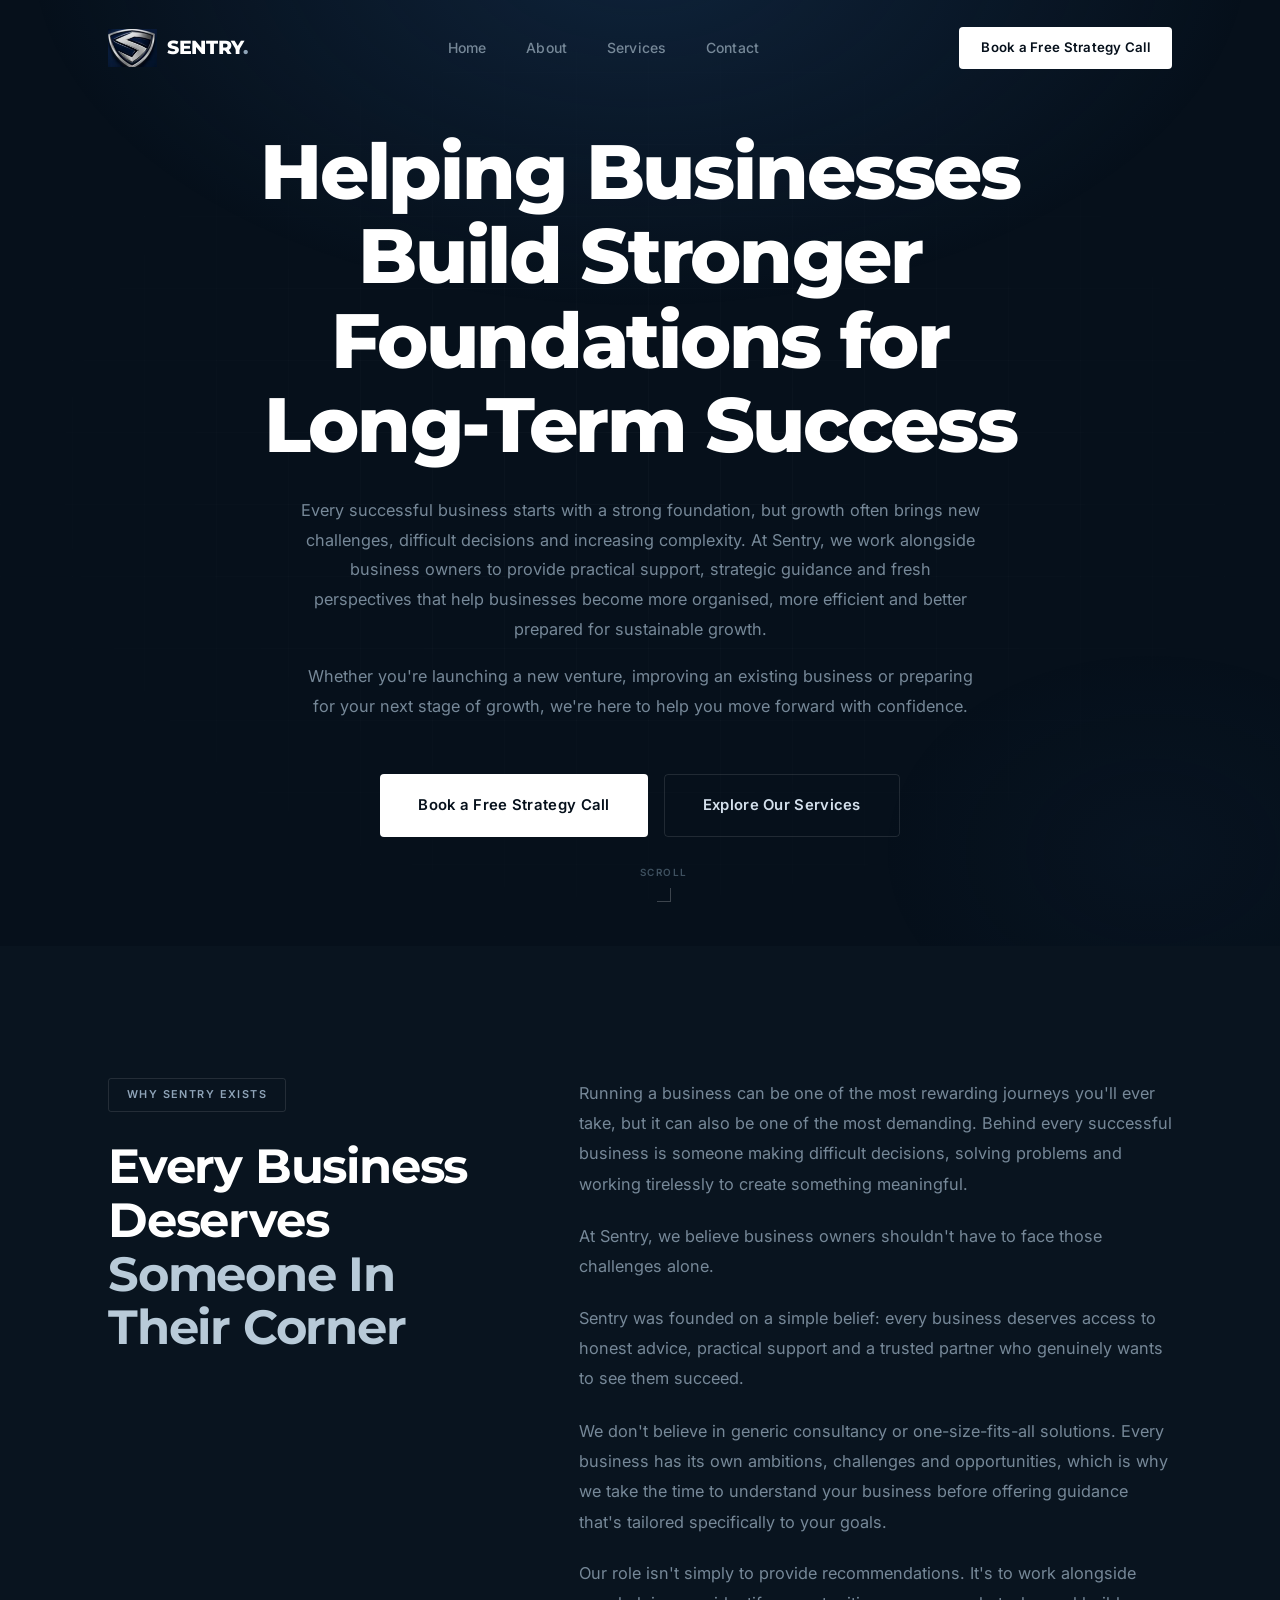
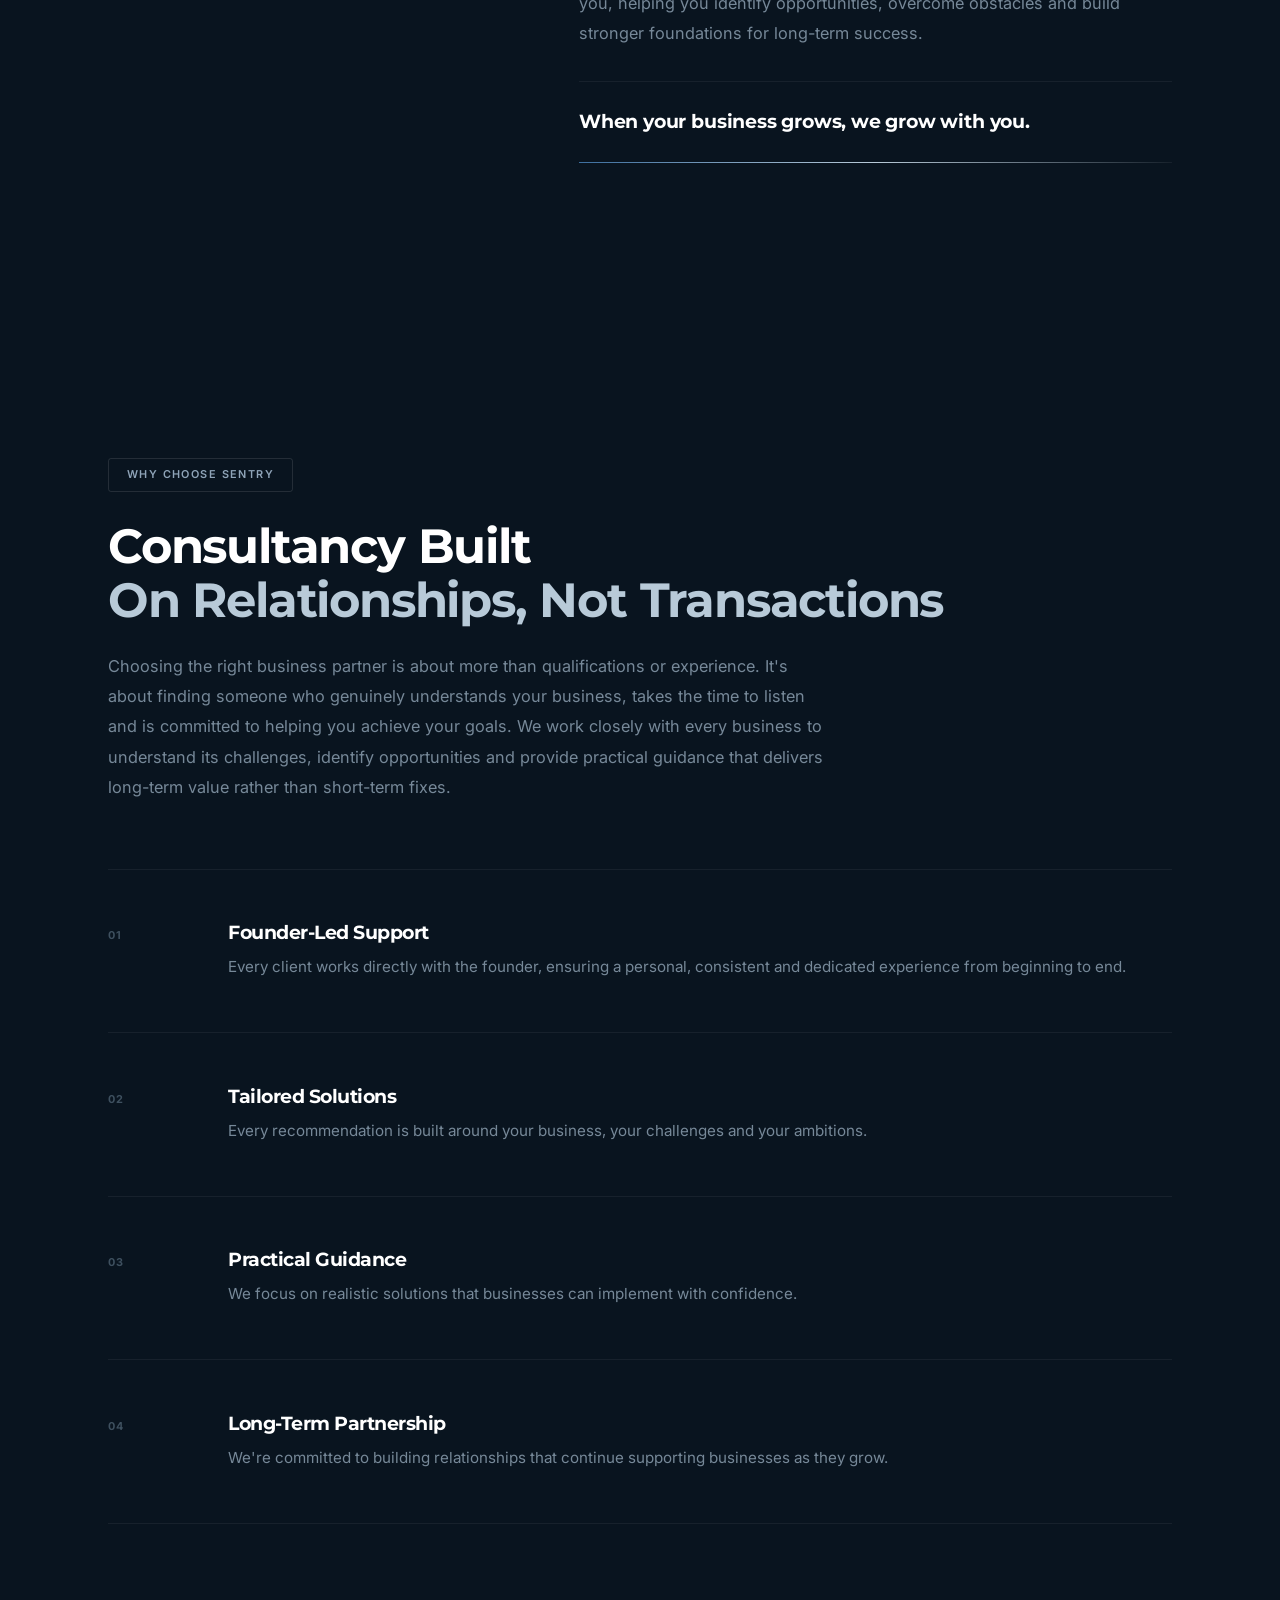
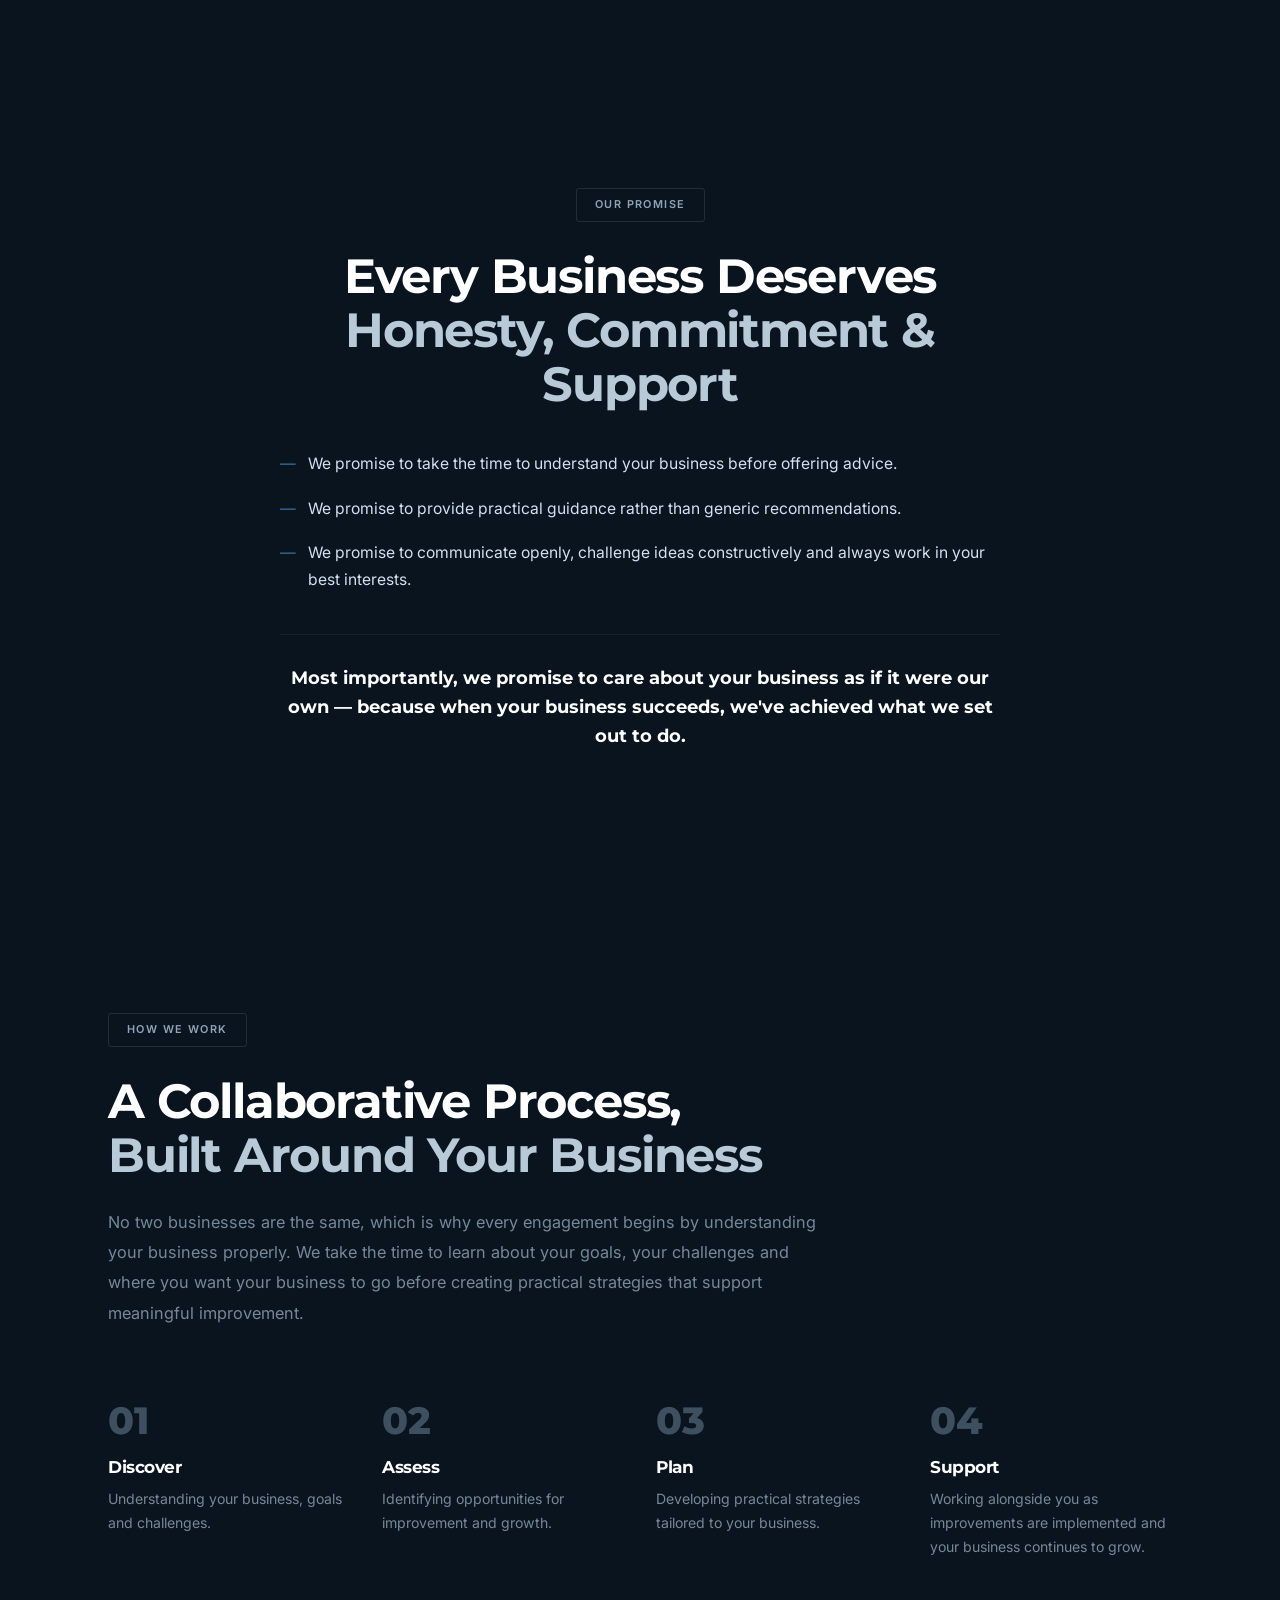
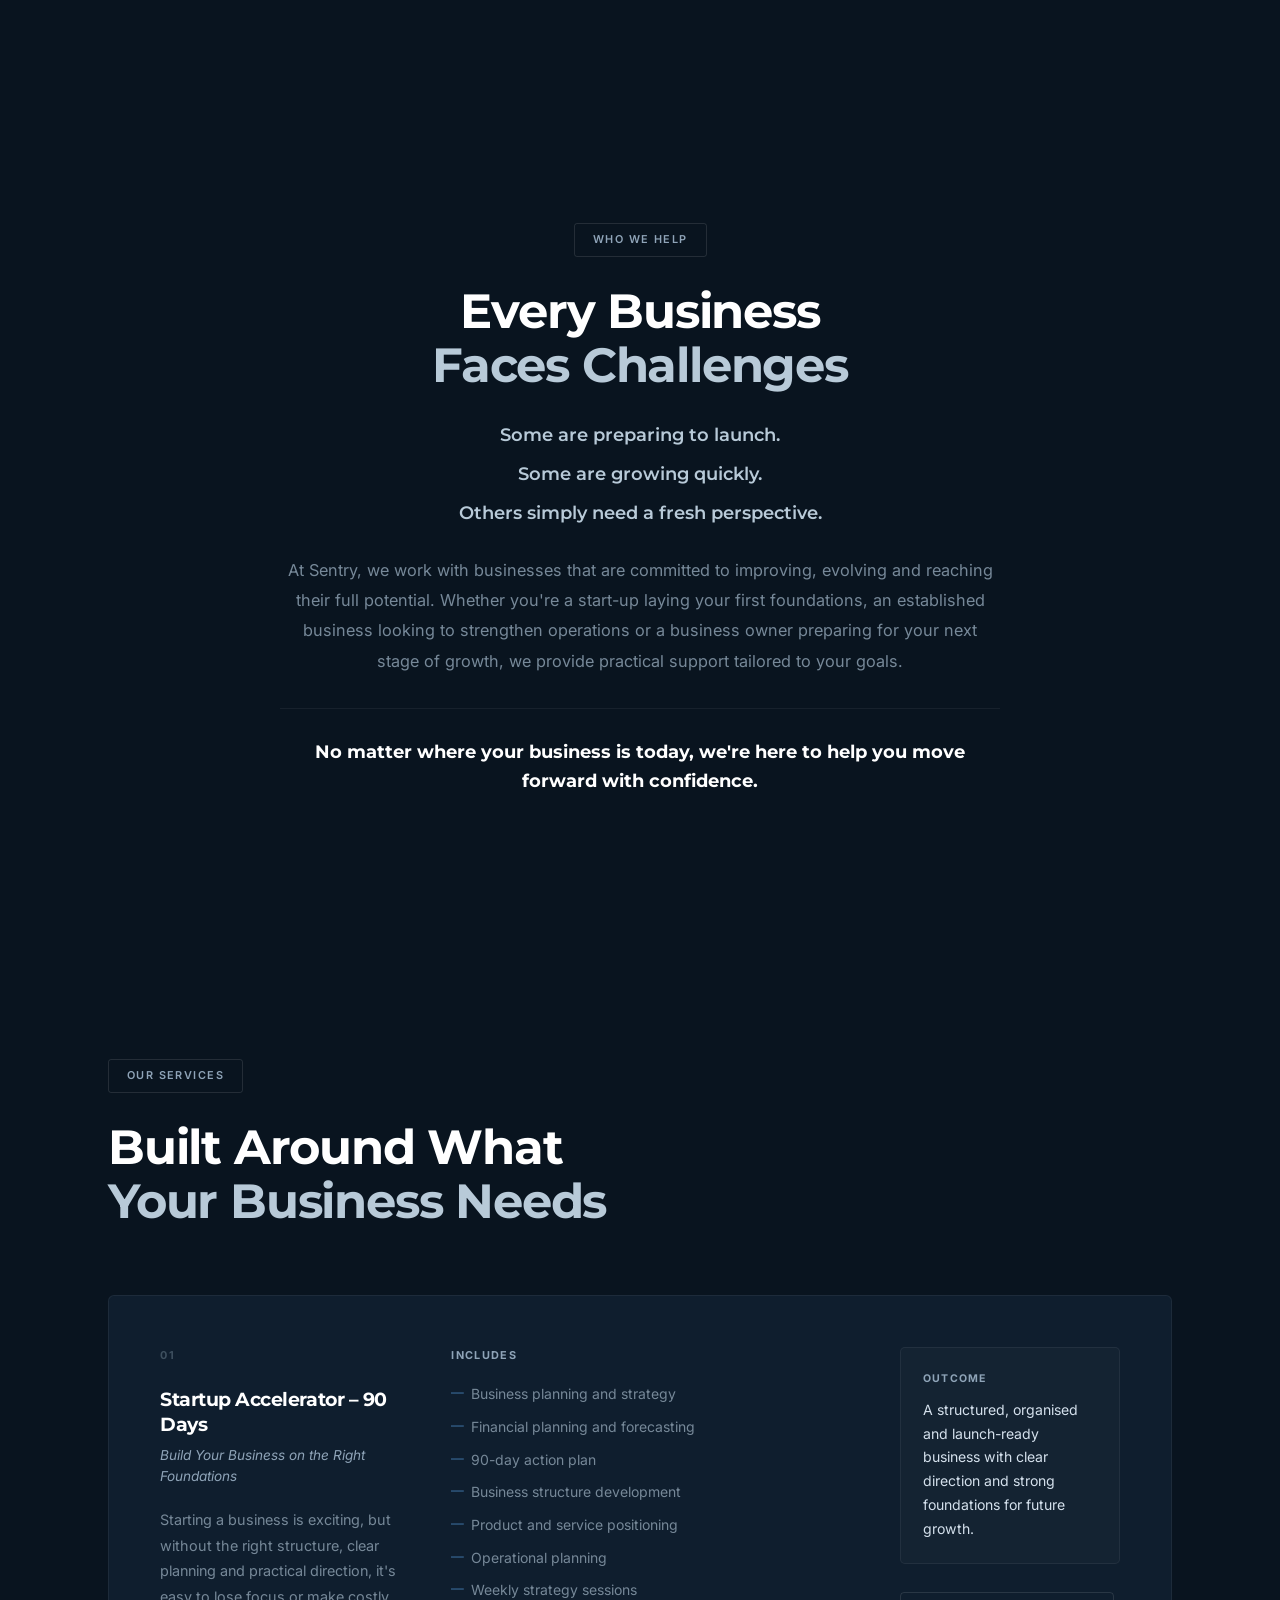
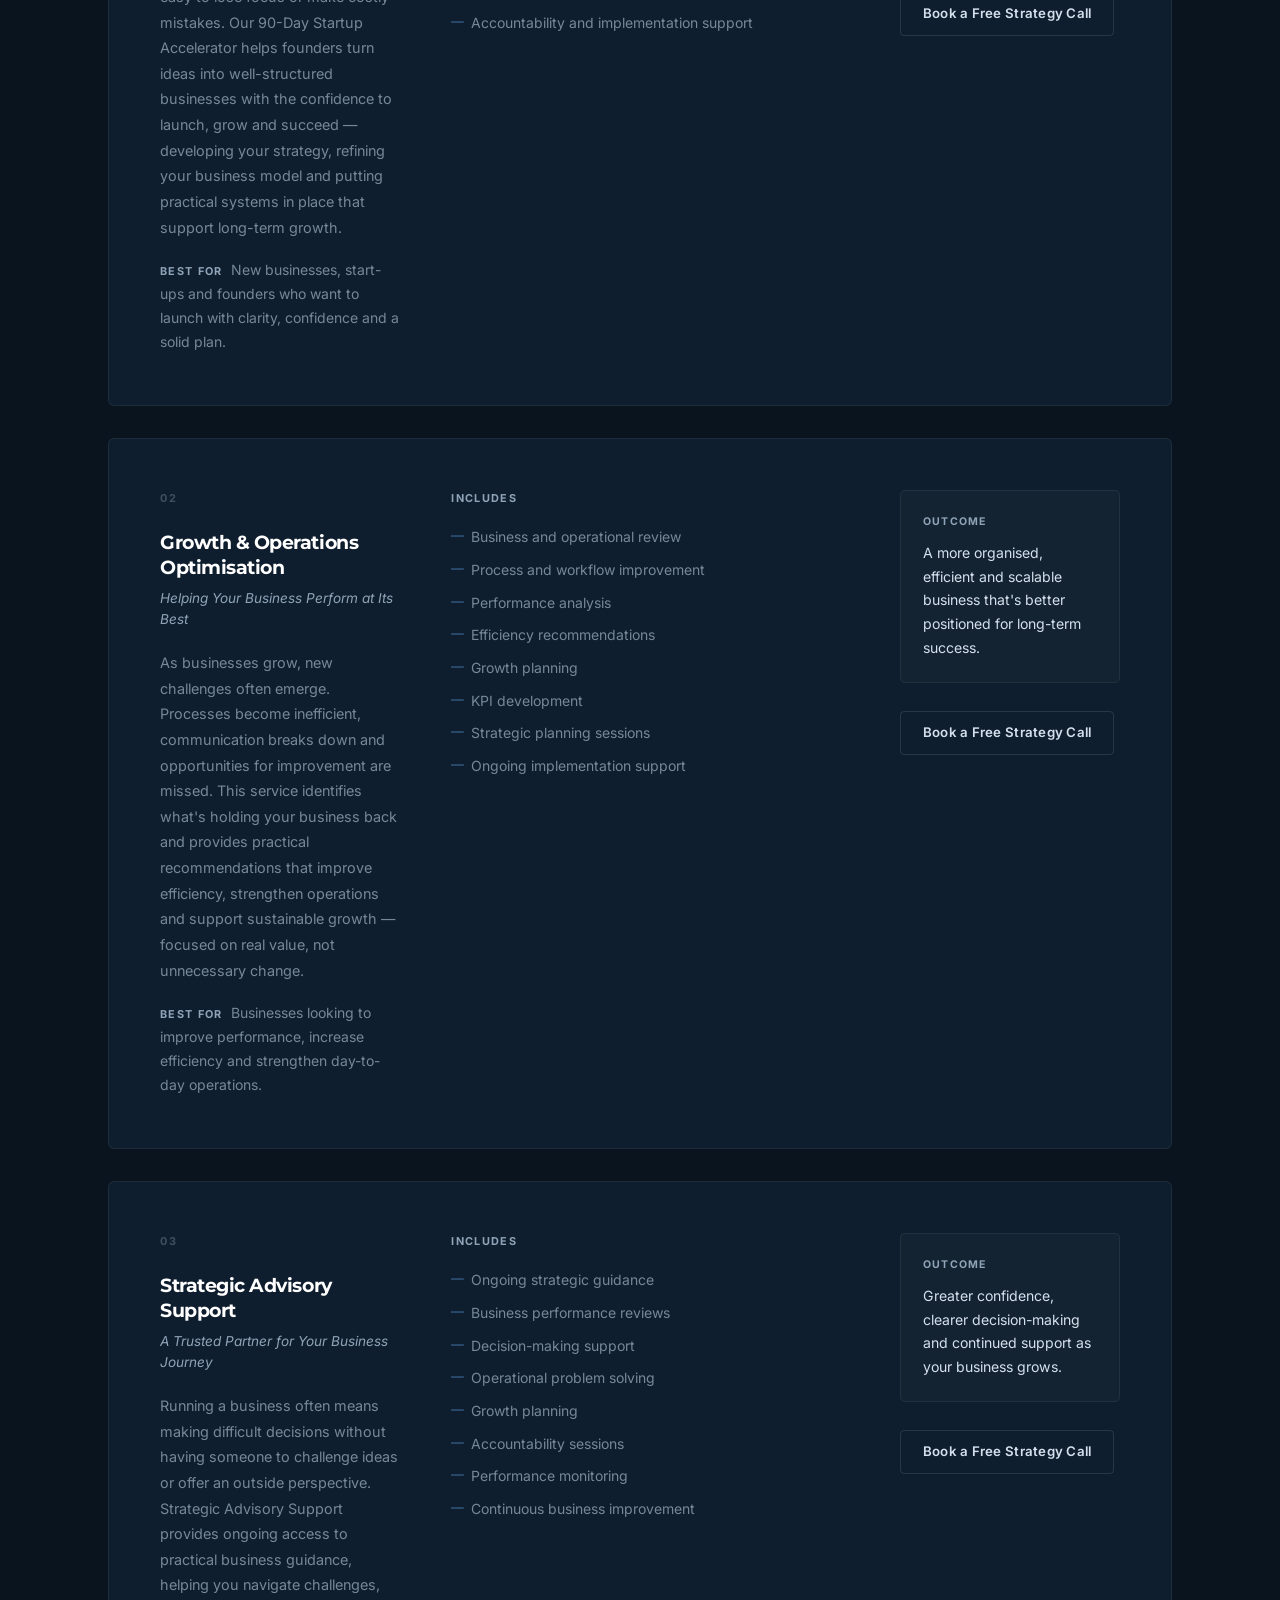
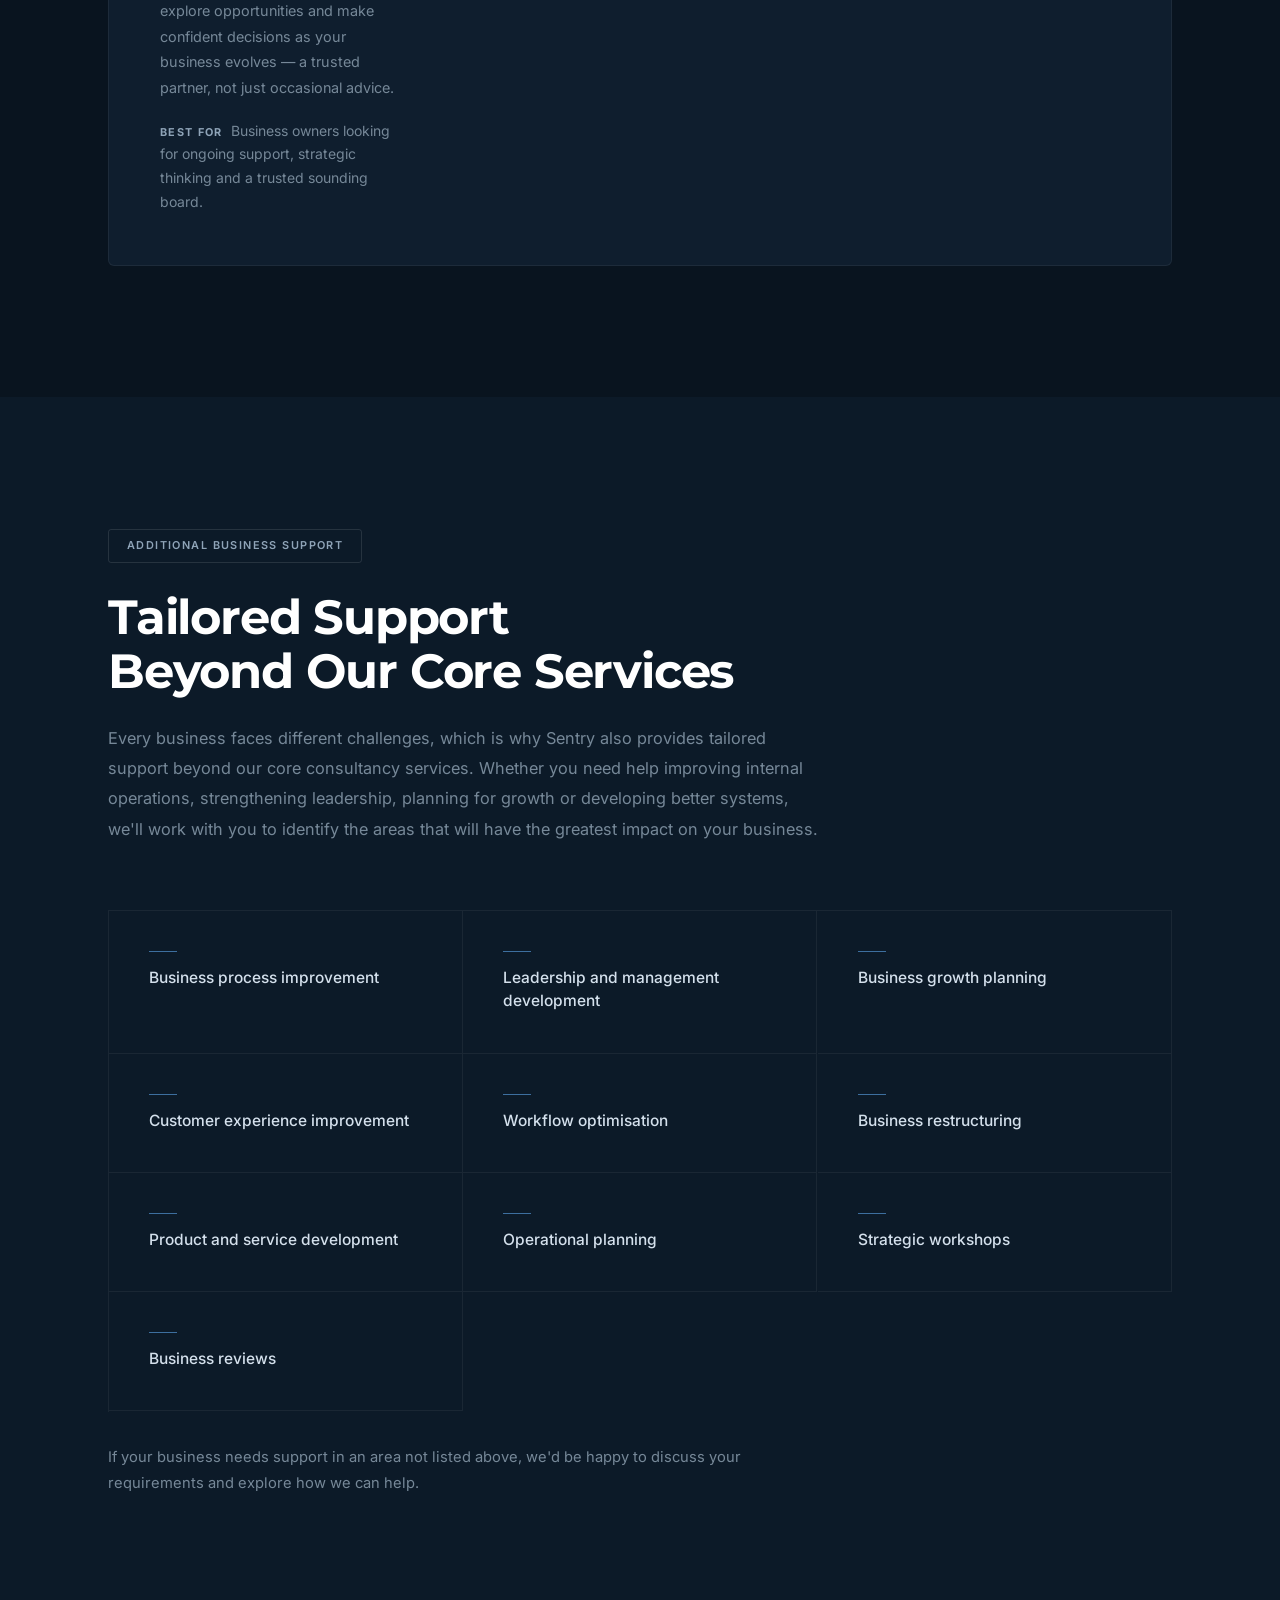
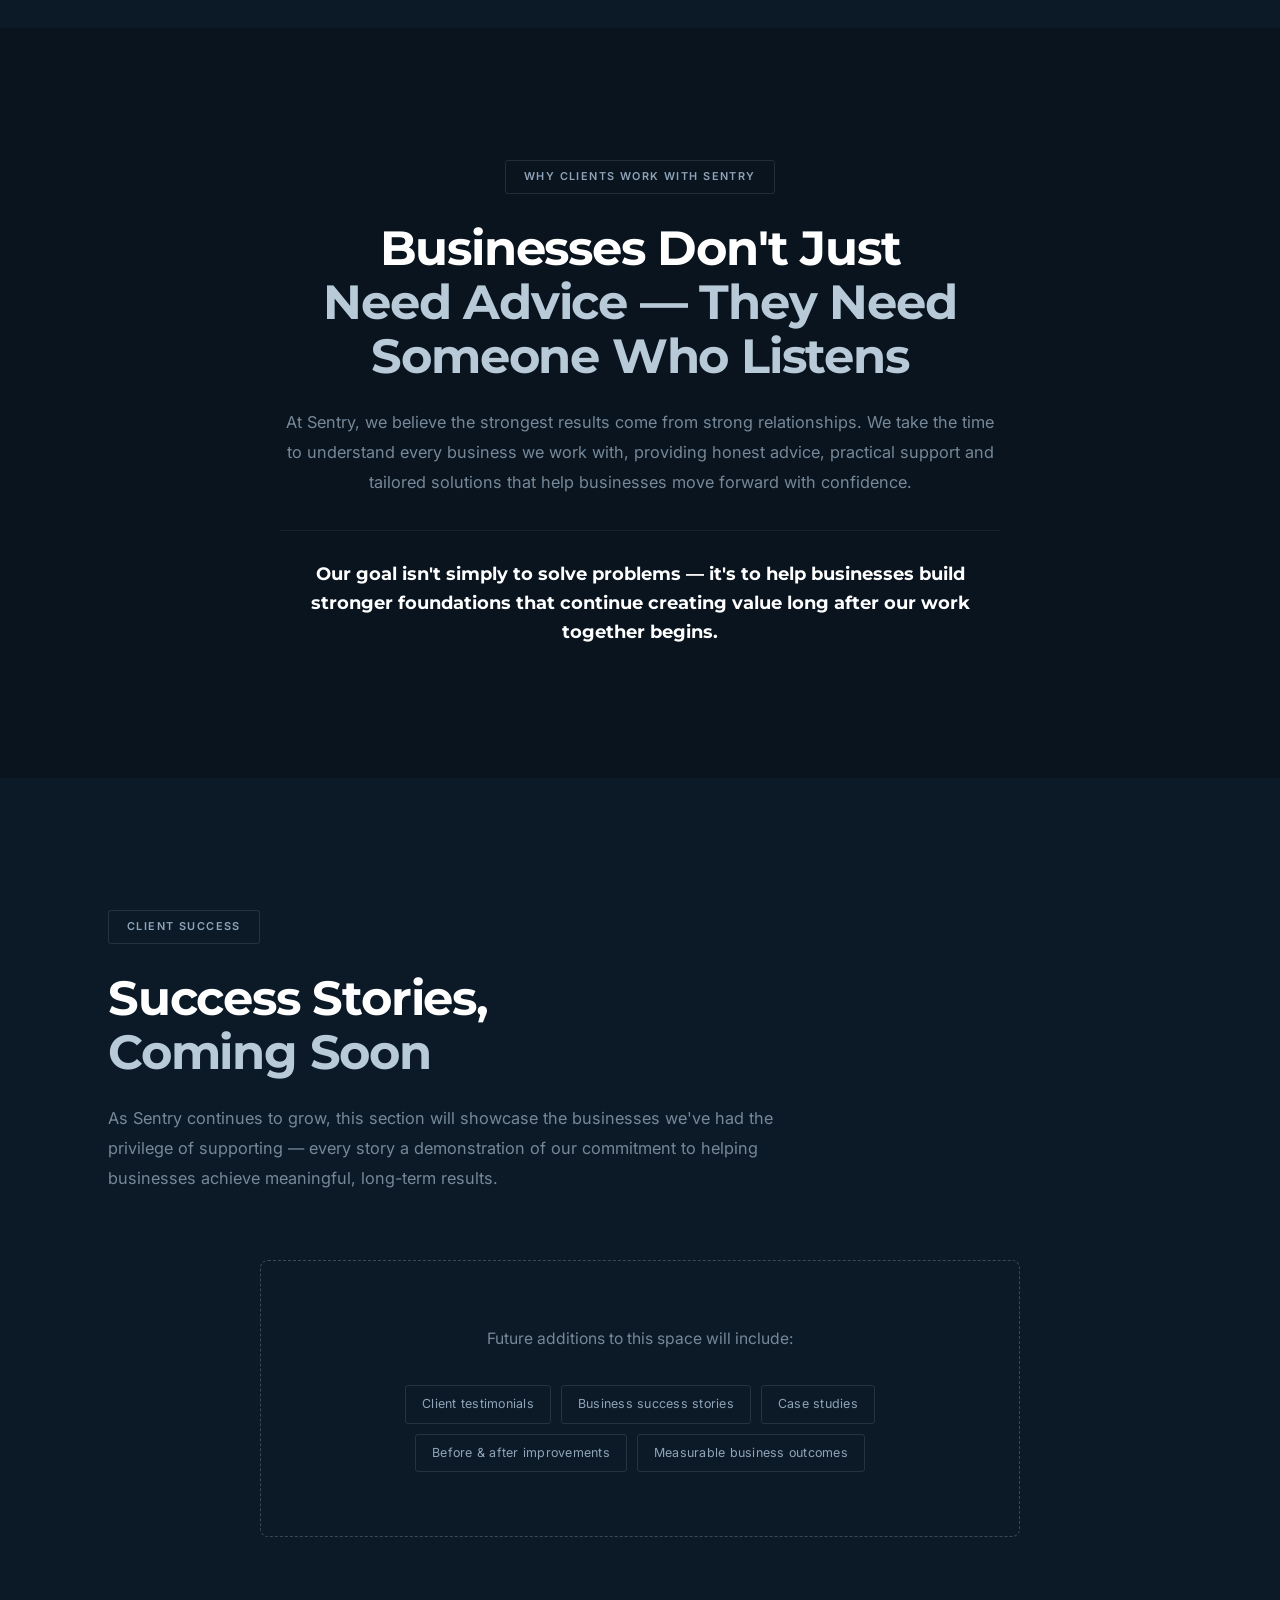
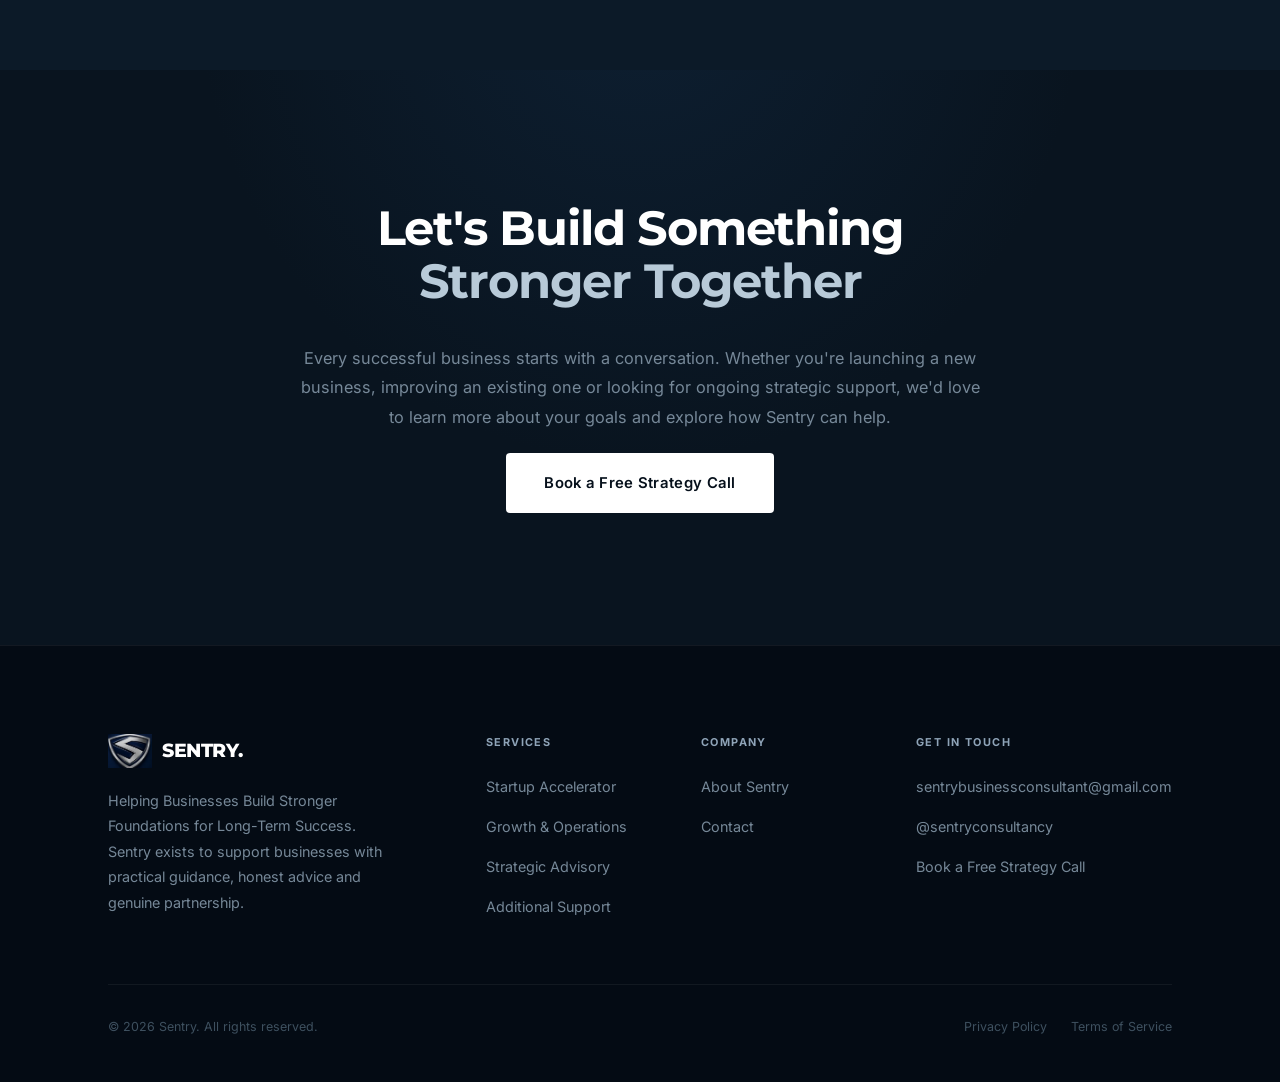
<file: index.html>
<!DOCTYPE html>
<html lang="en-GB">
<head>
  <meta charset="UTF-8" />
  <meta name="viewport" content="width=device-width, initial-scale=1.0" />
  <title>Sentry — Helping Businesses Build Stronger Foundations</title>
  <link rel="icon" type="image/png" href="imagen/logo.png" />
  <meta name="description" content="Sentry is a business consultancy helping founders and business owners build structured, scalable businesses through practical guidance, honest advice and genuine partnership." />

  <link rel="preconnect" href="https://fonts.googleapis.com" />
  <link rel="preconnect" href="https://fonts.gstatic.com" crossorigin />
  <link href="https://fonts.googleapis.com/css2?family=Montserrat:wght@600;700;800;900&family=Inter:wght@300;400;500;600&display=swap" rel="stylesheet" />

  <link rel="stylesheet" href="assets/css/styles.css" />
  <link rel="stylesheet" href="assets/css/animations.css" />
  <link rel="stylesheet" href="assets/css/responsive.css" />
</head>
<body>

  <!-- ─── NAVIGATION ──────────────────────────────────────── -->
  <nav id="navbar">
    <div class="nav-inner">
      <a href="index.html" class="nav-logo">
        <img src="imagen/logo.png" alt="Sentry" />
        <span class="nav-logo-text">SENTRY<span>.</span></span>
      </a>
      <ul class="nav-links">
        <li><a href="index.html" class="active">Home</a></li>
        <li><a href="about.html">About</a></li>
        <li><a href="#services">Services</a></li>
        <li><a href="contact.html">Contact</a></li>
      </ul>
      <div class="nav-cta">
        <a href="contact.html" class="btn btn-primary btn-sm">Book a Free Strategy Call</a>
      </div>
      <button type="button" class="hamburger" id="hamburger" aria-label="Open menu" aria-expanded="false">
        <span></span><span></span><span></span>
      </button>
    </div>
  </nav>

  <!-- Mobile Nav -->
  <div class="mobile-nav" id="mobile-nav" role="dialog" aria-label="Navigation">
    <button type="button" class="mobile-nav-close" id="mobile-nav-close" aria-label="Close menu">✕</button>
    <a href="index.html">Home</a>
    <a href="about.html">About</a>
    <a href="#services">Services</a>
    <a href="contact.html">Contact</a>
    <a href="contact.html" class="btn btn-primary">Book a Free Strategy Call</a>
  </div>

  <!-- ─── HERO ────────────────────────────────────────────── -->
  <section class="hero" id="home">
    <div class="hero-bg"></div>
    <div class="hero-grid"></div>
    <div class="container">
      <div class="hero-content">
        <h1 class="hero-headline">
          Helping Businesses Build Stronger Foundations for Long-Term Success
        </h1>
        <p class="hero-sub">
          Every successful business starts with a strong foundation, but growth often brings new challenges, difficult decisions and increasing complexity. At Sentry, we work alongside business owners to provide practical support, strategic guidance and fresh perspectives that help businesses become more organised, more efficient and better prepared for sustainable growth.
        </p>
        <p class="hero-sub">
          Whether you're launching a new venture, improving an existing business or preparing for your next stage of growth, we're here to help you move forward with confidence.
        </p>
        <div class="hero-cta">
          <a href="contact.html" class="btn btn-primary btn-lg">Book a Free Strategy Call</a>
          <a href="#services" class="btn btn-outline btn-lg">Explore Our Services</a>
        </div>
      </div>
    </div>
  </section>

  <!-- ─── WHY SENTRY EXISTS ───────────────────────────────── -->
  <section class="section intro-section" id="intro">
    <div class="container">
      <div class="intro-grid">
        <div class="intro-heading-sticky">
          <div class="tag reveal">Why Sentry Exists</div>
          <h2 class="section-title reveal">
            Every Business Deserves<br /><span class="accent-text">Someone In Their Corner</span>
          </h2>
        </div>
        <div class="intro-copy">
          <p class="intro-text reveal">
            Running a business can be one of the most rewarding journeys you'll ever take, but it can also be one of the most demanding. Behind every successful business is someone making difficult decisions, solving problems and working tirelessly to create something meaningful.
          </p>
          <p class="intro-text reveal reveal-delay-1">
            At Sentry, we believe business owners shouldn't have to face those challenges alone.
          </p>
          <p class="intro-text reveal reveal-delay-2">
            Sentry was founded on a simple belief: every business deserves access to honest advice, practical support and a trusted partner who genuinely wants to see them succeed.
          </p>
          <p class="intro-text reveal reveal-delay-3">
            We don't believe in generic consultancy or one-size-fits-all solutions. Every business has its own ambitions, challenges and opportunities, which is why we take the time to understand your business before offering guidance that's tailored specifically to your goals.
          </p>
          <p class="intro-text reveal reveal-delay-4">
            Our role isn't simply to provide recommendations. It's to work alongside you, helping you identify opportunities, overcome obstacles and build stronger foundations for long-term success.
          </p>
          <p class="intro-highlight reveal reveal-delay-4">
            When your business grows, we grow with you.
          </p>
        </div>
      </div>
    </div>
  </section>

  <!-- ─── WHY CHOOSE SENTRY ──────────────────────────────────── -->
  <section class="section section--dark" id="why">
    <div class="container">
      <div class="section-header">
        <div class="tag reveal">Why Choose Sentry</div>
        <h2 class="section-title reveal">Consultancy Built<br /><span class="accent-text">On Relationships, Not Transactions</span></h2>
        <p class="section-lead reveal">
          Choosing the right business partner is about more than qualifications or experience. It's about finding someone who genuinely understands your business, takes the time to listen and is committed to helping you achieve your goals. We work closely with every business to understand its challenges, identify opportunities and provide practical guidance that delivers long-term value rather than short-term fixes.
        </p>
      </div>
      <div class="why-list">
        <div class="why-item reveal">
          <div class="why-number">01</div>
          <div class="why-content">
            <h3 class="why-title">Founder-Led Support</h3>
            <p class="why-desc">Every client works directly with the founder, ensuring a personal, consistent and dedicated experience from beginning to end.</p>
          </div>
        </div>
        <div class="why-item reveal">
          <div class="why-number">02</div>
          <div class="why-content">
            <h3 class="why-title">Tailored Solutions</h3>
            <p class="why-desc">Every recommendation is built around your business, your challenges and your ambitions.</p>
          </div>
        </div>
        <div class="why-item reveal">
          <div class="why-number">03</div>
          <div class="why-content">
            <h3 class="why-title">Practical Guidance</h3>
            <p class="why-desc">We focus on realistic solutions that businesses can implement with confidence.</p>
          </div>
        </div>
        <div class="why-item reveal">
          <div class="why-number">04</div>
          <div class="why-content">
            <h3 class="why-title">Long-Term Partnership</h3>
            <p class="why-desc">We're committed to building relationships that continue supporting businesses as they grow.</p>
          </div>
        </div>
      </div>
    </div>
  </section>

  <!-- ─── OUR PROMISE ─────────────────────────────────────────── -->
  <section class="section statement-section" id="promise">
    <div class="container">
      <div class="statement-content">
        <div class="tag reveal">Our Promise</div>
        <h2 class="section-title reveal">Every Business Deserves<br /><span class="accent-text">Honesty, Commitment &amp; Support</span></h2>
        <ul class="statement-list reveal">
          <li>We promise to take the time to understand your business before offering advice.</li>
          <li>We promise to provide practical guidance rather than generic recommendations.</li>
          <li>We promise to communicate openly, challenge ideas constructively and always work in your best interests.</li>
        </ul>
        <p class="statement-closing reveal">
          Most importantly, we promise to care about your business as if it were our own — because when your business succeeds, we've achieved what we set out to do.
        </p>
      </div>
    </div>
  </section>

  <!-- ─── HOW WE WORK ─────────────────────────────────────────── -->
  <section class="section section--dark" id="process">
    <div class="container">
      <div class="section-header">
        <div class="tag reveal">How We Work</div>
        <h2 class="section-title reveal">A Collaborative Process,<br /><span class="accent-text">Built Around Your Business</span></h2>
        <p class="section-lead reveal">
          No two businesses are the same, which is why every engagement begins by understanding your business properly. We take the time to learn about your goals, your challenges and where you want your business to go before creating practical strategies that support meaningful improvement.
        </p>
      </div>
      <div class="process-grid">
        <div class="process-step reveal">
          <div class="process-num">01</div>
          <h3 class="process-title">Discover</h3>
          <p class="process-desc">Understanding your business, goals and challenges.</p>
        </div>
        <div class="process-step reveal reveal-delay-1">
          <div class="process-num">02</div>
          <h3 class="process-title">Assess</h3>
          <p class="process-desc">Identifying opportunities for improvement and growth.</p>
        </div>
        <div class="process-step reveal reveal-delay-2">
          <div class="process-num">03</div>
          <h3 class="process-title">Plan</h3>
          <p class="process-desc">Developing practical strategies tailored to your business.</p>
        </div>
        <div class="process-step reveal reveal-delay-3">
          <div class="process-num">04</div>
          <h3 class="process-title">Support</h3>
          <p class="process-desc">Working alongside you as improvements are implemented and your business continues to grow.</p>
        </div>
      </div>
    </div>
  </section>

  <!-- ─── WHO WE HELP ─────────────────────────────────────────── -->
  <section class="section statement-section" id="who">
    <div class="container">
      <div class="statement-content">
        <div class="tag reveal">Who We Help</div>
        <h2 class="section-title reveal">Every Business<br /><span class="accent-text">Faces Challenges</span></h2>
        <ul class="who-list reveal">
          <li>Some are preparing to launch.</li>
          <li>Some are growing quickly.</li>
          <li>Others simply need a fresh perspective.</li>
        </ul>
        <p class="statement-lead reveal">
          At Sentry, we work with businesses that are committed to improving, evolving and reaching their full potential. Whether you're a start-up laying your first foundations, an established business looking to strengthen operations or a business owner preparing for your next stage of growth, we provide practical support tailored to your goals.
        </p>
        <p class="statement-closing reveal">
          No matter where your business is today, we're here to help you move forward with confidence.
        </p>
      </div>
    </div>
  </section>

  <!-- ─── SERVICES ────────────────────────────────────────── -->
  <section class="section section--dark" id="services">
    <div class="container">
      <div class="section-header">
        <div class="tag reveal">Our Services</div>
        <h2 class="section-title reveal">Built Around What<br /><span class="accent-text">Your Business Needs</span></h2>
      </div>

      <div class="services-list">

        <!-- Service 1 -->
        <div class="service-card reveal">
          <div class="service-card-inner">
            <div class="sc-left">
              <span class="sc-num">01</span>
              <h3 class="sc-title">Startup Accelerator – 90 Days</h3>
              <p class="sc-subtitle">Build Your Business on the Right Foundations</p>
              <p class="sc-desc">Starting a business is exciting, but without the right structure, clear planning and practical direction, it's easy to lose focus or make costly mistakes. Our 90-Day Startup Accelerator helps founders turn ideas into well-structured businesses with the confidence to launch, grow and succeed — developing your strategy, refining your business model and putting practical systems in place that support long-term growth.</p>
              <p class="sc-best"><span class="sc-best-label">Best for</span>New businesses, start-ups and founders who want to launch with clarity, confidence and a solid plan.</p>
            </div>
            <div class="sc-mid">
              <p class="sc-includes-label">Includes</p>
              <ul class="sc-list">
                <li>Business planning and strategy</li>
                <li>Financial planning and forecasting</li>
                <li>90-day action plan</li>
                <li>Business structure development</li>
                <li>Product and service positioning</li>
                <li>Operational planning</li>
                <li>Weekly strategy sessions</li>
                <li>Accountability and implementation support</li>
              </ul>
            </div>
            <div class="sc-right">
              <div class="sc-outcome-block">
                <span class="sc-outcome-label">Outcome</span>
                <p class="sc-outcome-text">A structured, organised and launch-ready business with clear direction and strong foundations for future growth.</p>
              </div>
              <a href="contact.html" class="btn btn-outline btn-sm">Book a Free Strategy Call</a>
            </div>
          </div>
        </div>

        <!-- Service 2 -->
        <div class="service-card reveal">
          <div class="service-card-inner">
            <div class="sc-left">
              <span class="sc-num">02</span>
              <h3 class="sc-title">Growth &amp; Operations Optimisation</h3>
              <p class="sc-subtitle">Helping Your Business Perform at Its Best</p>
              <p class="sc-desc">As businesses grow, new challenges often emerge. Processes become inefficient, communication breaks down and opportunities for improvement are missed. This service identifies what's holding your business back and provides practical recommendations that improve efficiency, strengthen operations and support sustainable growth — focused on real value, not unnecessary change.</p>
              <p class="sc-best"><span class="sc-best-label">Best for</span>Businesses looking to improve performance, increase efficiency and strengthen day-to-day operations.</p>
            </div>
            <div class="sc-mid">
              <p class="sc-includes-label">Includes</p>
              <ul class="sc-list">
                <li>Business and operational review</li>
                <li>Process and workflow improvement</li>
                <li>Performance analysis</li>
                <li>Efficiency recommendations</li>
                <li>Growth planning</li>
                <li>KPI development</li>
                <li>Strategic planning sessions</li>
                <li>Ongoing implementation support</li>
              </ul>
            </div>
            <div class="sc-right">
              <div class="sc-outcome-block">
                <span class="sc-outcome-label">Outcome</span>
                <p class="sc-outcome-text">A more organised, efficient and scalable business that's better positioned for long-term success.</p>
              </div>
              <a href="contact.html" class="btn btn-outline btn-sm">Book a Free Strategy Call</a>
            </div>
          </div>
        </div>

        <!-- Service 3 -->
        <div class="service-card reveal">
          <div class="service-card-inner">
            <div class="sc-left">
              <span class="sc-num">03</span>
              <h3 class="sc-title">Strategic Advisory Support</h3>
              <p class="sc-subtitle">A Trusted Partner for Your Business Journey</p>
              <p class="sc-desc">Running a business often means making difficult decisions without having someone to challenge ideas or offer an outside perspective. Strategic Advisory Support provides ongoing access to practical business guidance, helping you navigate challenges, explore opportunities and make confident decisions as your business evolves — a trusted partner, not just occasional advice.</p>
              <p class="sc-best"><span class="sc-best-label">Best for</span>Business owners looking for ongoing support, strategic thinking and a trusted sounding board.</p>
            </div>
            <div class="sc-mid">
              <p class="sc-includes-label">Includes</p>
              <ul class="sc-list">
                <li>Ongoing strategic guidance</li>
                <li>Business performance reviews</li>
                <li>Decision-making support</li>
                <li>Operational problem solving</li>
                <li>Growth planning</li>
                <li>Accountability sessions</li>
                <li>Performance monitoring</li>
                <li>Continuous business improvement</li>
              </ul>
            </div>
            <div class="sc-right">
              <div class="sc-outcome-block">
                <span class="sc-outcome-label">Outcome</span>
                <p class="sc-outcome-text">Greater confidence, clearer decision-making and continued support as your business grows.</p>
              </div>
              <a href="contact.html" class="btn btn-outline btn-sm">Book a Free Strategy Call</a>
            </div>
          </div>
        </div>

      </div>
    </div>
  </section>

  <!-- ─── ADDITIONAL SUPPORT ───────────────────────────────── -->
  <section class="section support-section" id="support">
    <div class="container">
      <div class="section-header">
        <div class="tag reveal">Additional Business Support</div>
        <h2 class="section-title reveal">Tailored Support<br />Beyond Our Core Services</h2>
        <p class="section-lead reveal">
          Every business faces different challenges, which is why Sentry also provides tailored support beyond our core consultancy services. Whether you need help improving internal operations, strengthening leadership, planning for growth or developing better systems, we'll work with you to identify the areas that will have the greatest impact on your business.
        </p>
      </div>
      <div class="support-grid">
        <div class="support-item reveal">
          <div class="support-dash"></div>
          <span>Business process improvement</span>
        </div>
        <div class="support-item reveal reveal-delay-1">
          <div class="support-dash"></div>
          <span>Leadership and management development</span>
        </div>
        <div class="support-item reveal reveal-delay-2">
          <div class="support-dash"></div>
          <span>Business growth planning</span>
        </div>
        <div class="support-item reveal reveal-delay-3">
          <div class="support-dash"></div>
          <span>Customer experience improvement</span>
        </div>
        <div class="support-item reveal reveal-delay-4">
          <div class="support-dash"></div>
          <span>Workflow optimisation</span>
        </div>
        <div class="support-item reveal reveal-delay-5">
          <div class="support-dash"></div>
          <span>Business restructuring</span>
        </div>
        <div class="support-item reveal">
          <div class="support-dash"></div>
          <span>Product and service development</span>
        </div>
        <div class="support-item reveal reveal-delay-1">
          <div class="support-dash"></div>
          <span>Operational planning</span>
        </div>
        <div class="support-item reveal reveal-delay-2">
          <div class="support-dash"></div>
          <span>Strategic workshops</span>
        </div>
        <div class="support-item reveal reveal-delay-3">
          <div class="support-dash"></div>
          <span>Business reviews</span>
        </div>
      </div>
      <p class="support-note reveal">
        If your business needs support in an area not listed above, we'd be happy to discuss your requirements and explore how we can help.
      </p>
    </div>
  </section>

  <!-- ─── WHY CLIENTS WORK WITH SENTRY ───────────────────────── -->
  <section class="section section--dark" id="why-clients">
    <div class="container">
      <div class="statement-content">
        <div class="tag reveal">Why Clients Work With Sentry</div>
        <h2 class="section-title reveal">Businesses Don't Just<br /><span class="accent-text">Need Advice — They Need Someone Who Listens</span></h2>
        <p class="section-lead section-lead--center reveal">
          At Sentry, we believe the strongest results come from strong relationships. We take the time to understand every business we work with, providing honest advice, practical support and tailored solutions that help businesses move forward with confidence.
        </p>
        <p class="statement-closing reveal">
          Our goal isn't simply to solve problems — it's to help businesses build stronger foundations that continue creating value long after our work together begins.
        </p>
      </div>
    </div>
  </section>

  <!-- ─── CLIENT SUCCESS ─────────────────────────────────────── -->
  <section class="section testi-section" id="client-success">
    <div class="container">
      <div class="section-header">
        <div class="tag reveal">Client Success</div>
        <h2 class="section-title reveal">
          Success Stories,<br /><span class="accent-text">Coming Soon</span>
        </h2>
        <p class="section-lead reveal">
          As Sentry continues to grow, this section will showcase the businesses we've had the privilege of supporting — every story a demonstration of our commitment to helping businesses achieve meaningful, long-term results.
        </p>
      </div>
      <div class="success-placeholder reveal">
        <p>Future additions to this space will include:</p>
        <div class="success-tags">
          <span>Client testimonials</span>
          <span>Business success stories</span>
          <span>Case studies</span>
          <span>Before &amp; after improvements</span>
          <span>Measurable business outcomes</span>
        </div>
      </div>
    </div>
  </section>

  <!-- ─── FINAL CTA ────────────────────────────────────────── -->
  <section class="cta-section" id="cta">
    <div class="container">
      <div class="cta-content reveal">
        <h2 class="cta-headline">
          Let's Build Something<br /><span class="accent-text">Stronger Together</span>
        </h2>
        <p class="cta-lead">
          Every successful business starts with a conversation. Whether you're launching a new business, improving an existing one or looking for ongoing strategic support, we'd love to learn more about your goals and explore how Sentry can help.
        </p>
        <a href="contact.html" class="btn btn-primary btn-lg">Book a Free Strategy Call</a>
      </div>
    </div>
  </section>

  <!-- ─── FOOTER ───────────────────────────────────────────── -->
  <footer>
    <div class="container">
      <div class="footer-grid">
        <div>
          <div class="footer-logo">
            <img src="imagen/logo.png" alt="Sentry" />
            SENTRY.
          </div>
          <p class="footer-desc">Helping Businesses Build Stronger Foundations for Long-Term Success. Sentry exists to support businesses with practical guidance, honest advice and genuine partnership.</p>
        </div>
        <div>
          <div class="footer-col-title">Services</div>
          <ul class="footer-links">
            <li><a href="#services">Startup Accelerator</a></li>
            <li><a href="#services">Growth &amp; Operations</a></li>
            <li><a href="#services">Strategic Advisory</a></li>
            <li><a href="#support">Additional Support</a></li>
          </ul>
        </div>
        <div>
          <div class="footer-col-title">Company</div>
          <ul class="footer-links">
            <li><a href="about.html">About Sentry</a></li>
            <li><a href="contact.html">Contact</a></li>
          </ul>
        </div>
        <div>
          <div class="footer-col-title">Get In Touch</div>
          <ul class="footer-links">
            <li><a href="mailto:sentrybusinessconsultant@gmail.com">sentrybusinessconsultant@gmail.com</a></li>
            <li><a href="https://instagram.com/sentryconsultancy" target="_blank" rel="noopener">@sentryconsultancy</a></li>
            <li><a href="contact.html">Book a Free Strategy Call</a></li>
          </ul>
        </div>
      </div>
      <div class="footer-bottom">
        <div>© 2026 Sentry. All rights reserved.</div>
        <div class="footer-legal">
          <a href="#">Privacy Policy</a>
          <a href="#">Terms of Service</a>
        </div>
      </div>
    </div>
  </footer>

  <script src="assets/js/main.js"></script>
  <script src="assets/js/animations.js"></script>
</body>
</html>
</file>
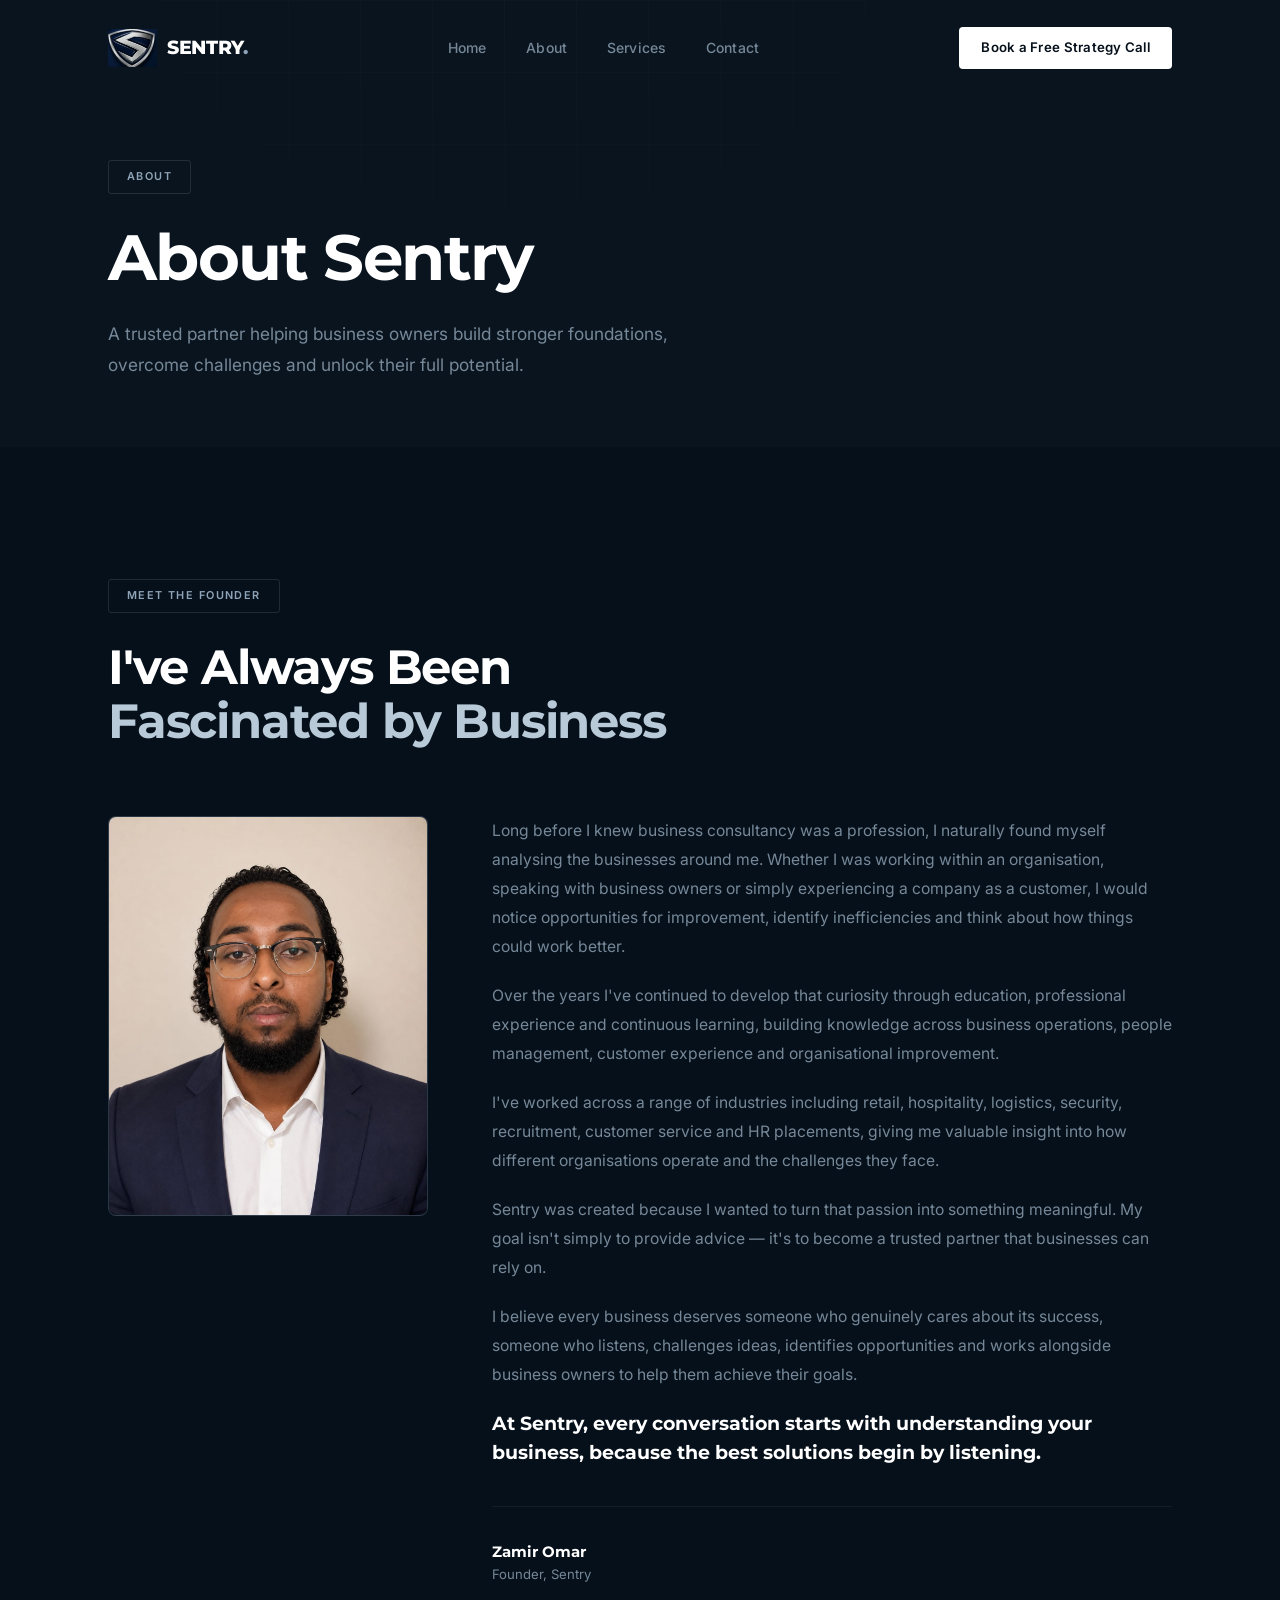
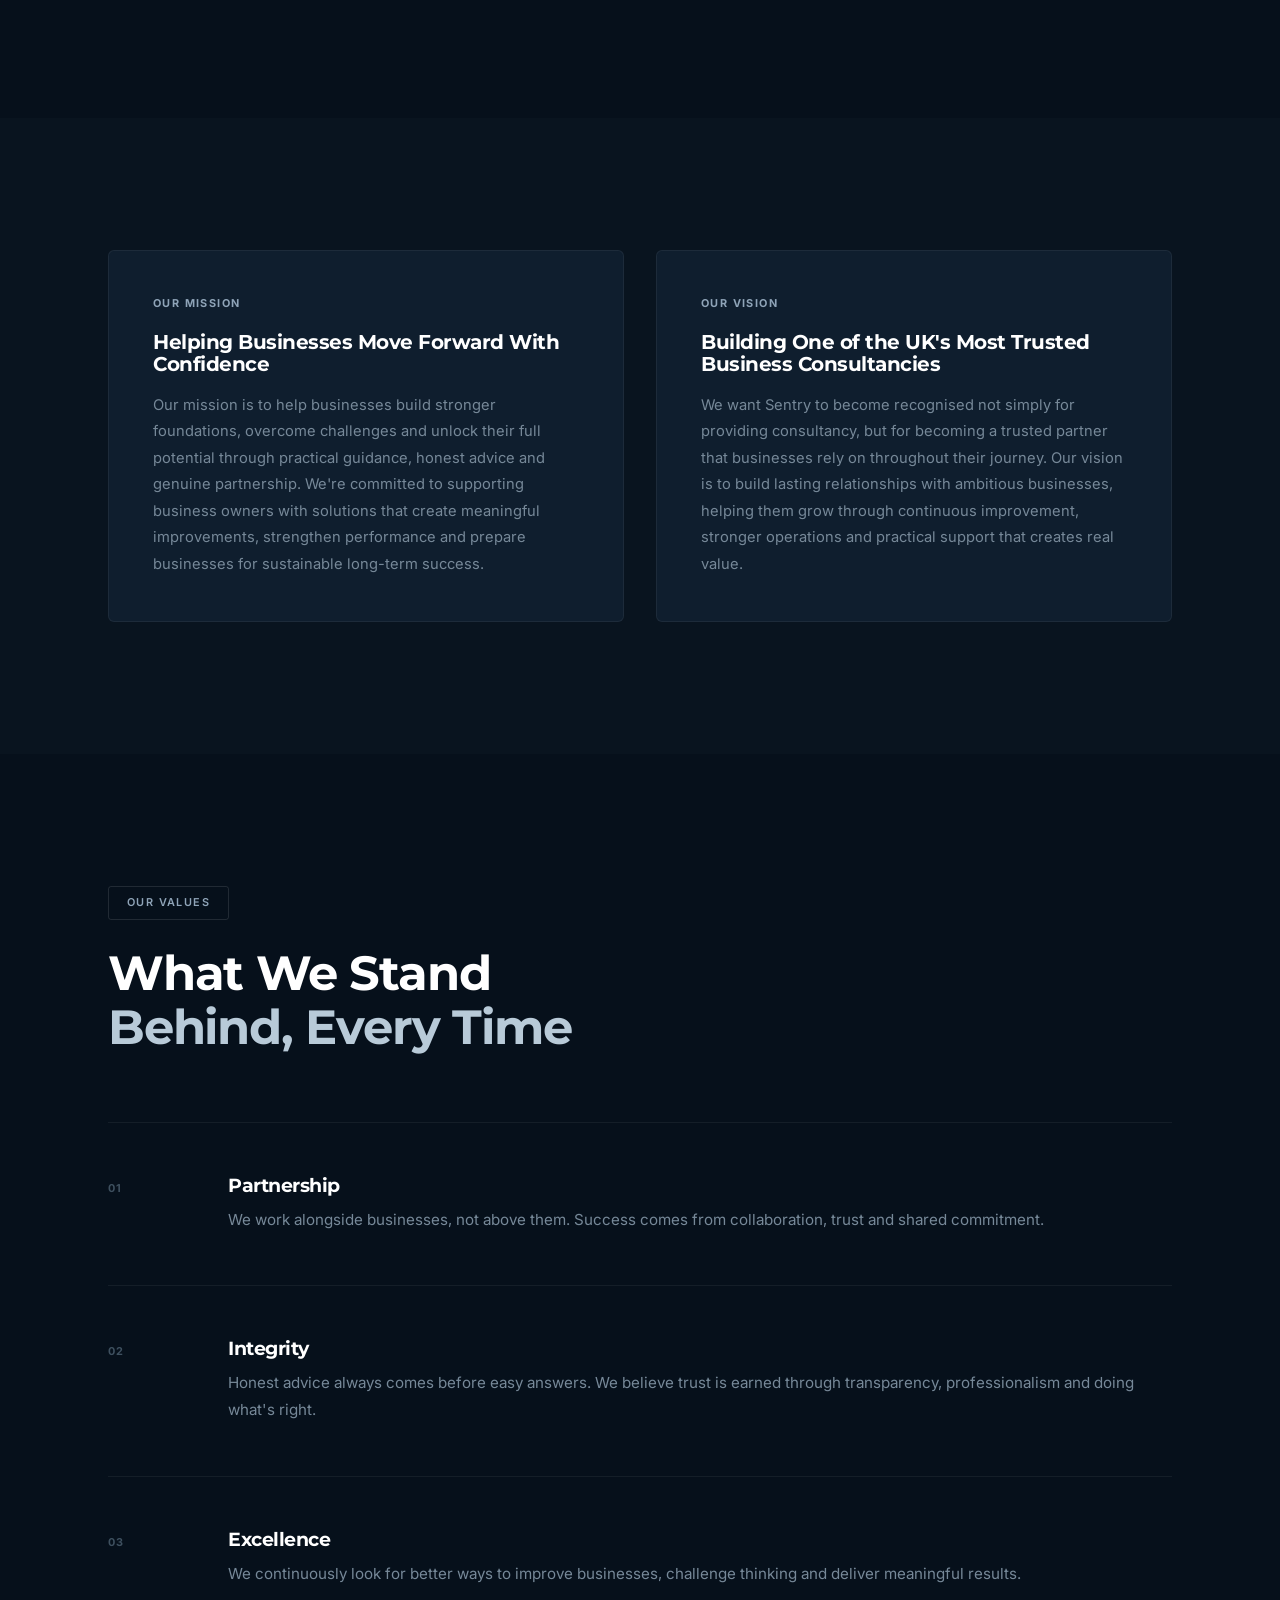
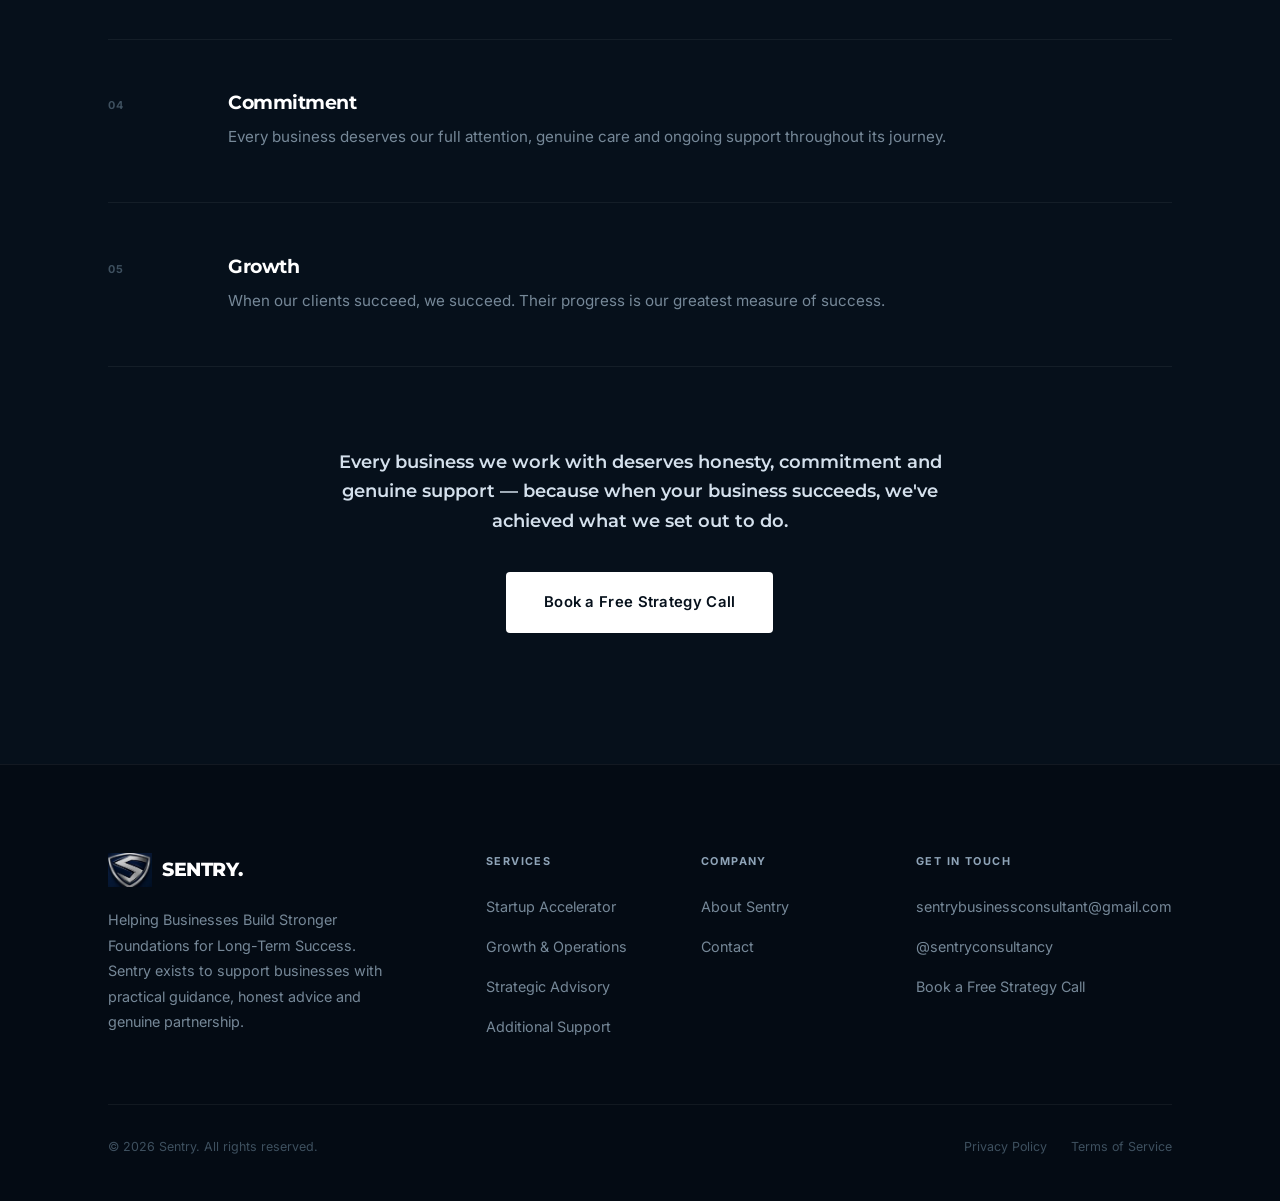
<file: about.html>
<!DOCTYPE html>
<html lang="en-GB">
<head>
  <meta charset="UTF-8" />
  <meta name="viewport" content="width=device-width, initial-scale=1.0" />
  <title>About — Sentry Business Consultancy</title>
  <link rel="icon" type="image/png" href="imagen/logo.png" />
  <meta name="description" content="Meet the founder of Sentry and learn about our mission, vision and values — a trusted partner helping businesses build stronger foundations for long-term success." />

  <link rel="preconnect" href="https://fonts.googleapis.com" />
  <link rel="preconnect" href="https://fonts.gstatic.com" crossorigin />
  <link href="https://fonts.googleapis.com/css2?family=Montserrat:wght@600;700;800;900&family=Inter:wght@300;400;500;600&display=swap" rel="stylesheet" />

  <link rel="stylesheet" href="assets/css/styles.css" />
  <link rel="stylesheet" href="assets/css/animations.css" />
  <link rel="stylesheet" href="assets/css/responsive.css" />
</head>
<body>

  <!-- ─── NAVIGATION ──────────────────────────────────────── -->
  <nav id="navbar">
    <div class="nav-inner">
      <a href="index.html" class="nav-logo">
        <img src="imagen/logo.png" alt="Sentry" />
        <span class="nav-logo-text">SENTRY<span>.</span></span>
      </a>
      <ul class="nav-links">
        <li><a href="index.html">Home</a></li>
        <li><a href="about.html" class="active">About</a></li>
        <li><a href="index.html#services">Services</a></li>
        <li><a href="contact.html">Contact</a></li>
      </ul>
      <div class="nav-cta">
        <a href="contact.html" class="btn btn-primary btn-sm">Book a Free Strategy Call</a>
      </div>
      <button type="button" class="hamburger" id="hamburger" aria-label="Open menu" aria-expanded="false">
        <span></span><span></span><span></span>
      </button>
    </div>
  </nav>

  <!-- Mobile Nav -->
  <div class="mobile-nav" id="mobile-nav" role="dialog" aria-label="Navigation">
    <button type="button" class="mobile-nav-close" id="mobile-nav-close" aria-label="Close menu">✕</button>
    <a href="index.html">Home</a>
    <a href="about.html">About</a>
    <a href="index.html#services">Services</a>
    <a href="contact.html">Contact</a>
    <a href="contact.html" class="btn btn-primary">Book a Free Strategy Call</a>
  </div>

  <!-- ─── PAGE HERO ───────────────────────────────────────── -->
  <section class="page-hero">
    <div class="container">
      <div class="page-hero-content">
        <div class="tag">About</div>
        <h1 class="page-title">About Sentry</h1>
        <p class="page-sub">
          A trusted partner helping business owners build stronger foundations, overcome challenges and unlock their full potential.
        </p>
      </div>
    </div>
  </section>

  <!-- ─── MEET THE FOUNDER ───────────────────────────────────── -->
  <section class="section" id="founder">
    <div class="container">
      <div class="section-header">
        <div class="tag reveal">Meet the Founder</div>
        <h2 class="section-title reveal">I've Always Been<br /><span class="accent-text">Fascinated by Business</span></h2>
      </div>
      <div class="founder-grid">
        <div class="founder-photo reveal">
          <img src="imagen/zamir.jpg" alt="Zamir, Founder of Sentry" loading="lazy" />
        </div>
        <div class="founder-text">
          <p class="reveal">
            Long before I knew business consultancy was a profession, I naturally found myself analysing the businesses around me. Whether I was working within an organisation, speaking with business owners or simply experiencing a company as a customer, I would notice opportunities for improvement, identify inefficiencies and think about how things could work better.
          </p>
          <p class="reveal">
            Over the years I've continued to develop that curiosity through education, professional experience and continuous learning, building knowledge across business operations, people management, customer experience and organisational improvement.
          </p>
          <p class="reveal">
            I've worked across a range of industries including retail, hospitality, logistics, security, recruitment, customer service and HR placements, giving me valuable insight into how different organisations operate and the challenges they face.
          </p>
          <p class="reveal">
            Sentry was created because I wanted to turn that passion into something meaningful. My goal isn't simply to provide advice — it's to become a trusted partner that businesses can rely on.
          </p>
          <p class="reveal">
            I believe every business deserves someone who genuinely cares about its success, someone who listens, challenges ideas, identifies opportunities and works alongside business owners to help them achieve their goals.
          </p>
          <p class="founder-lead reveal">
            At Sentry, every conversation starts with understanding your business, because the best solutions begin by listening.
          </p>
          <div class="founder-strip reveal">
            <div>
              <div class="founder-strip-name">Zamir Omar</div>
              <div class="founder-strip-role">Founder, Sentry</div>
            </div>
          </div>
        </div>
      </div>
    </div>
  </section>

  <!-- ─── MISSION & VISION ───────────────────────────────────── -->
  <section class="section section--dark" id="mission-vision">
    <div class="container">
      <div class="mv-grid">
        <div class="mv-card reveal">
          <p class="mv-label">Our Mission</p>
          <h3 class="mv-title">Helping Businesses Move Forward With Confidence</h3>
          <p class="mv-text">Our mission is to help businesses build stronger foundations, overcome challenges and unlock their full potential through practical guidance, honest advice and genuine partnership. We're committed to supporting business owners with solutions that create meaningful improvements, strengthen performance and prepare businesses for sustainable long-term success.</p>
        </div>
        <div class="mv-card reveal reveal-delay-1">
          <p class="mv-label">Our Vision</p>
          <h3 class="mv-title">Building One of the UK's Most Trusted Business Consultancies</h3>
          <p class="mv-text">We want Sentry to become recognised not simply for providing consultancy, but for becoming a trusted partner that businesses rely on throughout their journey. Our vision is to build lasting relationships with ambitious businesses, helping them grow through continuous improvement, stronger operations and practical support that creates real value.</p>
        </div>
      </div>
    </div>
  </section>

  <!-- ─── OUR VALUES ─────────────────────────────────────────── -->
  <section class="section" id="values">
    <div class="container">
      <div class="section-header">
        <div class="tag reveal">Our Values</div>
        <h2 class="section-title reveal">What We Stand<br /><span class="accent-text">Behind, Every Time</span></h2>
      </div>
      <div class="why-list">
        <div class="why-item reveal">
          <div class="why-number">01</div>
          <div class="why-content">
            <h3 class="why-title">Partnership</h3>
            <p class="why-desc">We work alongside businesses, not above them. Success comes from collaboration, trust and shared commitment.</p>
          </div>
        </div>
        <div class="why-item reveal">
          <div class="why-number">02</div>
          <div class="why-content">
            <h3 class="why-title">Integrity</h3>
            <p class="why-desc">Honest advice always comes before easy answers. We believe trust is earned through transparency, professionalism and doing what's right.</p>
          </div>
        </div>
        <div class="why-item reveal">
          <div class="why-number">03</div>
          <div class="why-content">
            <h3 class="why-title">Excellence</h3>
            <p class="why-desc">We continuously look for better ways to improve businesses, challenge thinking and deliver meaningful results.</p>
          </div>
        </div>
        <div class="why-item reveal">
          <div class="why-number">04</div>
          <div class="why-content">
            <h3 class="why-title">Commitment</h3>
            <p class="why-desc">Every business deserves our full attention, genuine care and ongoing support throughout its journey.</p>
          </div>
        </div>
        <div class="why-item reveal">
          <div class="why-number">05</div>
          <div class="why-content">
            <h3 class="why-title">Growth</h3>
            <p class="why-desc">When our clients succeed, we succeed. Their progress is our greatest measure of success.</p>
          </div>
        </div>
      </div>

      <div class="about-final">
        <p class="reveal">
          Every business we work with deserves honesty, commitment and genuine support — because when your business succeeds, we've achieved what we set out to do.
        </p>
        <a href="contact.html" class="btn btn-primary btn-lg reveal">Book a Free Strategy Call</a>
      </div>
    </div>
  </section>

  <!-- ─── FOOTER ───────────────────────────────────────────── -->
  <footer>
    <div class="container">
      <div class="footer-grid">
        <div>
          <div class="footer-logo">
            <img src="imagen/logo.png" alt="Sentry" />
            SENTRY.
          </div>
          <p class="footer-desc">Helping Businesses Build Stronger Foundations for Long-Term Success. Sentry exists to support businesses with practical guidance, honest advice and genuine partnership.</p>
        </div>
        <div>
          <div class="footer-col-title">Services</div>
          <ul class="footer-links">
            <li><a href="index.html#services">Startup Accelerator</a></li>
            <li><a href="index.html#services">Growth &amp; Operations</a></li>
            <li><a href="index.html#services">Strategic Advisory</a></li>
            <li><a href="index.html#support">Additional Support</a></li>
          </ul>
        </div>
        <div>
          <div class="footer-col-title">Company</div>
          <ul class="footer-links">
            <li><a href="about.html">About Sentry</a></li>
            <li><a href="contact.html">Contact</a></li>
          </ul>
        </div>
        <div>
          <div class="footer-col-title">Get In Touch</div>
          <ul class="footer-links">
            <li><a href="mailto:sentrybusinessconsultant@gmail.com">sentrybusinessconsultant@gmail.com</a></li>
            <li><a href="https://instagram.com/sentryconsultancy" target="_blank" rel="noopener">@sentryconsultancy</a></li>
            <li><a href="contact.html">Book a Free Strategy Call</a></li>
          </ul>
        </div>
      </div>
      <div class="footer-bottom">
        <div>© 2026 Sentry. All rights reserved.</div>
        <div class="footer-legal">
          <a href="#">Privacy Policy</a>
          <a href="#">Terms of Service</a>
        </div>
      </div>
    </div>
  </footer>

  <script src="assets/js/main.js"></script>
  <script src="assets/js/animations.js"></script>
</body>
</html>
</file>
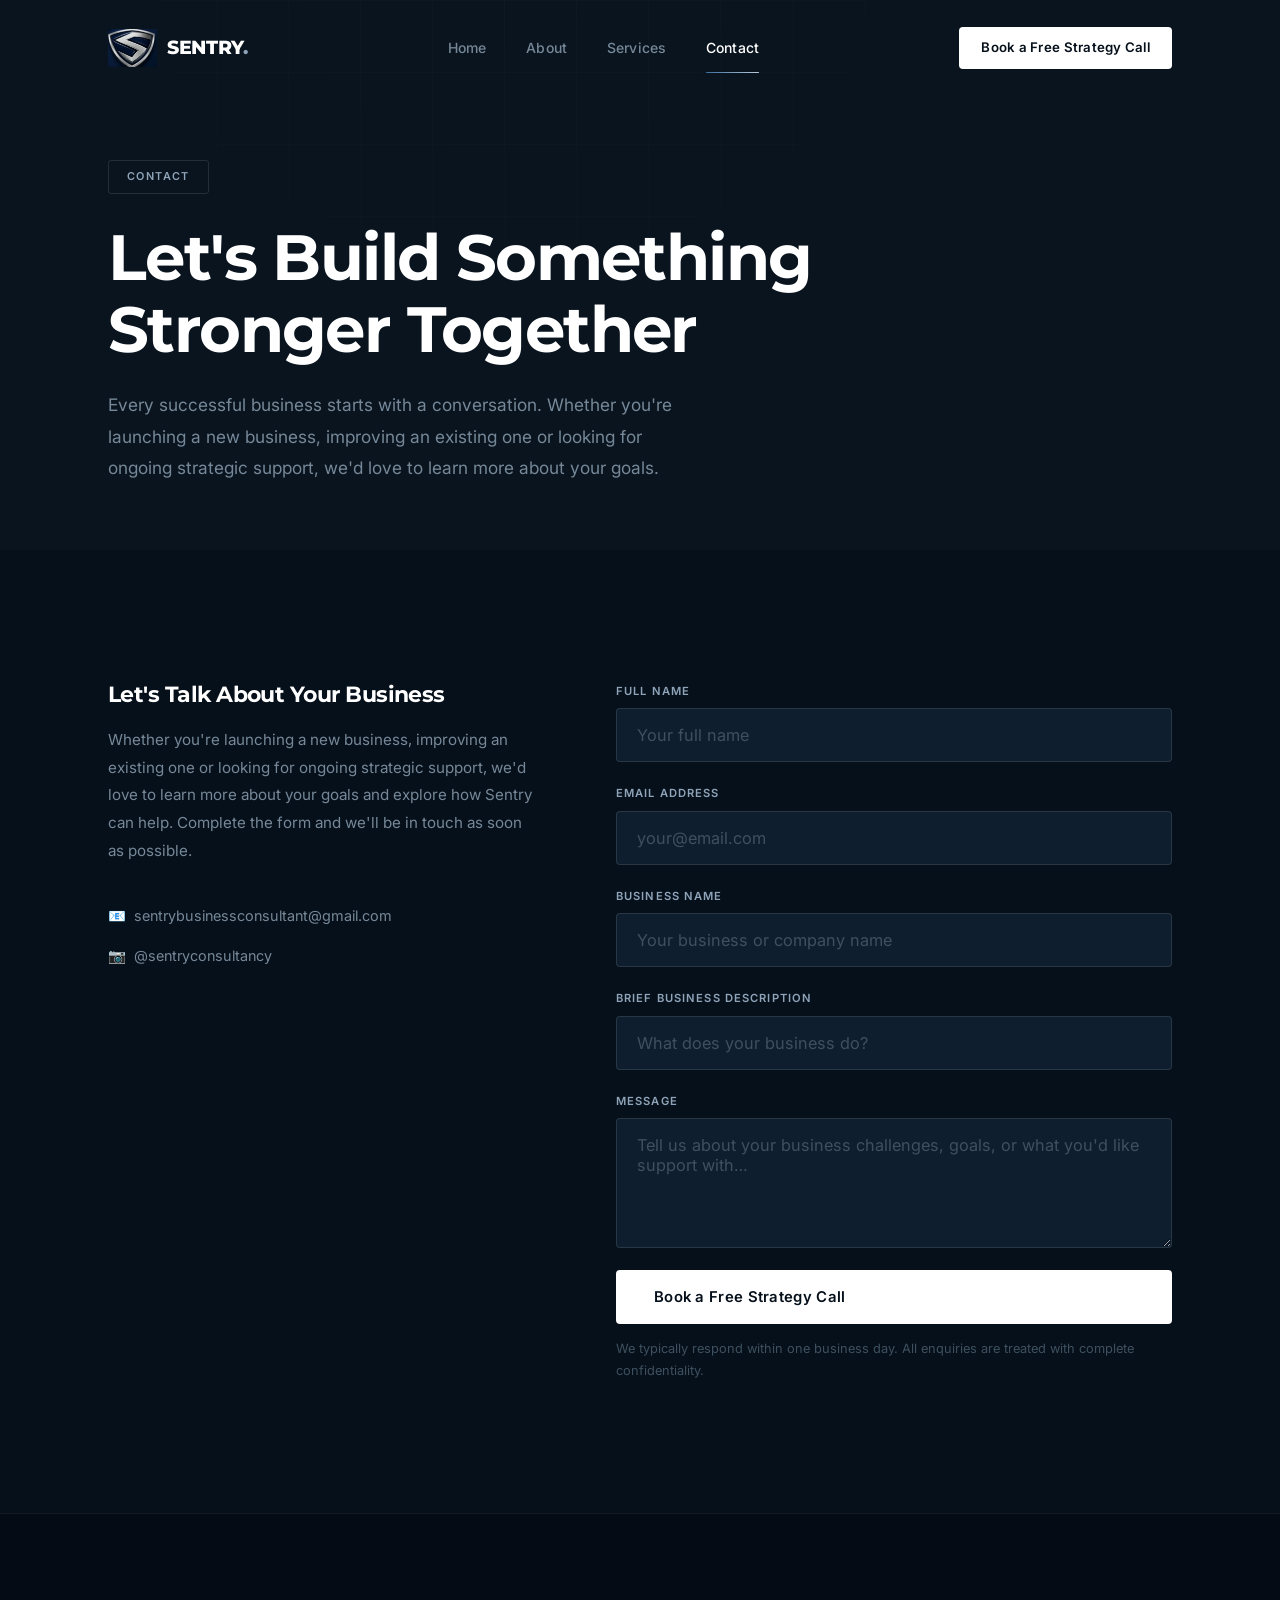
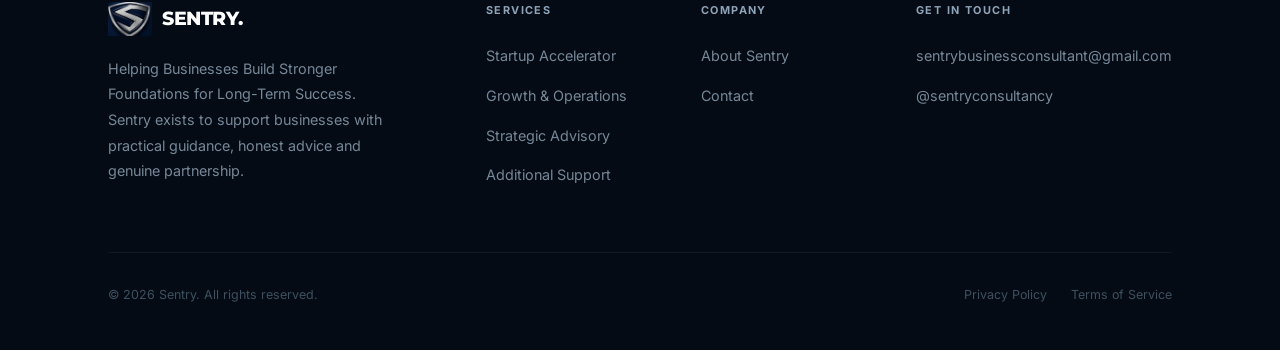
<file: contact.html>
<!DOCTYPE html>
<html lang="en-GB">
<head>
  <meta charset="UTF-8" />
  <meta name="viewport" content="width=device-width, initial-scale=1.0" />
  <title>Contact — Sentry Business Consultancy</title>
  <link rel="icon" type="image/png" href="imagen/logo.png" />
  <meta name="description" content="Book a free strategy call with Sentry to discuss your business goals and how we can help you build stronger foundations for long-term success." />

  <link rel="preconnect" href="https://fonts.googleapis.com" />
  <link rel="preconnect" href="https://fonts.gstatic.com" crossorigin />
  <link href="https://fonts.googleapis.com/css2?family=Montserrat:wght@600;700;800;900&family=Inter:wght@300;400;500;600&display=swap" rel="stylesheet" />

  <link rel="stylesheet" href="assets/css/styles.css" />
  <link rel="stylesheet" href="assets/css/animations.css" />
  <link rel="stylesheet" href="assets/css/responsive.css" />
</head>
<body>

  <!-- ─── NAVIGATION ──────────────────────────────────────── -->
  <nav id="navbar">
    <div class="nav-inner">
      <a href="index.html" class="nav-logo">
        <img src="imagen/logo.png" alt="Sentry" />
        <span class="nav-logo-text">SENTRY<span>.</span></span>
      </a>
      <ul class="nav-links">
        <li><a href="index.html">Home</a></li>
        <li><a href="about.html">About</a></li>
        <li><a href="index.html#services">Services</a></li>
        <li><a href="contact.html" class="active">Contact</a></li>
      </ul>
      <div class="nav-cta">
        <a href="contact.html" class="btn btn-primary btn-sm">Book a Free Strategy Call</a>
      </div>
      <button type="button" class="hamburger" id="hamburger" aria-label="Open menu" aria-expanded="false">
        <span></span><span></span><span></span>
      </button>
    </div>
  </nav>

  <!-- Mobile Nav -->
  <div class="mobile-nav" id="mobile-nav" role="dialog" aria-label="Navigation">
    <button type="button" class="mobile-nav-close" id="mobile-nav-close" aria-label="Close menu">✕</button>
    <a href="index.html">Home</a>
    <a href="about.html">About</a>
    <a href="index.html#services">Services</a>
    <a href="contact.html">Contact</a>
    <a href="contact.html" class="btn btn-primary">Book a Free Strategy Call</a>
  </div>

  <!-- ─── PAGE HERO ───────────────────────────────────────── -->
  <section class="page-hero">
    <div class="container">
      <div class="page-hero-content">
        <div class="tag">Contact</div>
        <h1 class="page-title">Let's Build Something Stronger Together</h1>
        <p class="page-sub">
          Every successful business starts with a conversation. Whether you're launching a new business, improving an existing one or looking for ongoing strategic support, we'd love to learn more about your goals.
        </p>
      </div>
    </div>
  </section>

  <!-- ─── CONTACT BODY ────────────────────────────────────── -->
  <section class="section">
    <div class="container">
      <div class="contact-body">

        <!-- Left: info -->
        <div class="contact-info reveal">
          <h2 class="contact-info-heading">Let's Talk About Your Business</h2>
          <p>
            Whether you're launching a new business, improving an existing one or looking for ongoing strategic support, we'd love to learn more about your goals and explore how Sentry can help. Complete the form and we'll be in touch as soon as possible.
          </p>

          <ul class="contact-details">
            <li>📧 &nbsp;<a href="mailto:sentrybusinessconsultant@gmail.com">sentrybusinessconsultant@gmail.com</a></li>
            <li>📷 &nbsp;<a href="https://instagram.com/sentryconsultancy" target="_blank" rel="noopener">@sentryconsultancy</a></li>
          </ul>

        </div>

        <!-- Right: form -->
        <div class="reveal reveal-delay-1" id="contact-form-wrap">

          <!-- Success state (shown after FormSubmit redirects back with ?sent=true) -->
          <div class="form-success" id="form-success" hidden>
            <div class="form-success-icon" aria-hidden="true">✓</div>
            <h3>Message Sent</h3>
            <p>Thank you for reaching out. We typically respond within one business day, and all enquiries are treated with complete confidentiality.</p>
            <a href="contact.html" class="btn btn-outline btn-sm">Send Another Message</a>
          </div>

          <form class="contact-form" id="contact-form"
                action="https://formsubmit.co/sentrybusinessconsultant@gmail.com"
                method="POST">

            <!-- FormSubmit configuration (hidden fields — not shown to the user) -->
            <input type="hidden" name="_subject" value="New enquiry — Sentry website" />
            <input type="hidden" name="_template" value="table" />
            <input type="hidden" name="_next" value="https://luis-jones-coder.github.io/Sentry/contact.html?sent=true" />
            <!-- Honeypot: bots tend to fill every field, real users never see this one -->
            <input type="text" name="_honey" class="hp-field" tabindex="-1" autocomplete="off" aria-hidden="true" />

            <div class="form-group">
              <label class="form-label" for="full-name">Full Name</label>
              <input
                class="form-input"
                type="text"
                id="full-name"
                name="Full Name"
                placeholder="Your full name"
                required
                autocomplete="name"
              />
            </div>

            <div class="form-group">
              <label class="form-label" for="email">Email Address</label>
              <input
                class="form-input"
                type="email"
                id="email"
                name="Email Address"
                placeholder="your@email.com"
                required
                autocomplete="email"
              />
            </div>

            <div class="form-group">
              <label class="form-label" for="business-name">Business Name</label>
              <input
                class="form-input"
                type="text"
                id="business-name"
                name="Business Name"
                placeholder="Your business or company name"
                autocomplete="organization"
              />
            </div>

            <div class="form-group">
              <label class="form-label" for="business-desc">Brief Business Description</label>
              <input
                class="form-input"
                type="text"
                id="business-desc"
                name="Business Description"
                placeholder="What does your business do?"
              />
            </div>

            <div class="form-group">
              <label class="form-label" for="message">Message</label>
              <textarea
                class="form-textarea"
                id="message"
                name="Message"
                placeholder="Tell us about your business challenges, goals, or what you'd like support with…"
                required
              ></textarea>
            </div>

            <button type="submit" class="btn btn-primary btn-lg">
              Book a Free Strategy Call
            </button>

            <p class="form-note">
              We typically respond within one business day. All enquiries are treated with complete confidentiality.
            </p>
          </form>
        </div>

      </div>
    </div>
  </section>

  <!-- ─── FOOTER ───────────────────────────────────────────── -->
  <footer>
    <div class="container">
      <div class="footer-grid">
        <div>
          <div class="footer-logo">
            <img src="imagen/logo.png" alt="Sentry" />
            SENTRY.
          </div>
          <p class="footer-desc">Helping Businesses Build Stronger Foundations for Long-Term Success. Sentry exists to support businesses with practical guidance, honest advice and genuine partnership.</p>
        </div>
        <div>
          <div class="footer-col-title">Services</div>
          <ul class="footer-links">
            <li><a href="index.html#services">Startup Accelerator</a></li>
            <li><a href="index.html#services">Growth &amp; Operations</a></li>
            <li><a href="index.html#services">Strategic Advisory</a></li>
            <li><a href="index.html#support">Additional Support</a></li>
          </ul>
        </div>
        <div>
          <div class="footer-col-title">Company</div>
          <ul class="footer-links">
            <li><a href="about.html">About Sentry</a></li>
            <li><a href="contact.html">Contact</a></li>
          </ul>
        </div>
        <div>
          <div class="footer-col-title">Get In Touch</div>
          <ul class="footer-links">
            <li><a href="mailto:sentrybusinessconsultant@gmail.com">sentrybusinessconsultant@gmail.com</a></li>
            <li><a href="https://instagram.com/sentryconsultancy" target="_blank" rel="noopener">@sentryconsultancy</a></li>
          </ul>
        </div>
      </div>
      <div class="footer-bottom">
        <div>© 2026 Sentry. All rights reserved.</div>
        <div class="footer-legal">
          <a href="#">Privacy Policy</a>
          <a href="#">Terms of Service</a>
        </div>
      </div>
    </div>
  </footer>

  <script src="assets/js/main.js"></script>
  <script src="assets/js/animations.js"></script>
  <script>
    // FormSubmit redirects here with ?sent=true once an enquiry is delivered.
    // Swap the form for a confirmation message instead of leaving the empty form visible.
    (function () {
      if (new URLSearchParams(window.location.search).get('sent') !== 'true') return;
      var form = document.getElementById('contact-form');
      var success = document.getElementById('form-success');
      if (!form || !success) return;
      form.hidden = true;
      success.hidden = false;
      success.scrollIntoView({ behavior: 'smooth', block: 'center' });
    })();
  </script>
</body>
</html>
</file>
<file: assets/css/styles.css>
/* ============================================================
   SENTRY — Business Strategy & Operations Consultancy
   ============================================================ */

/* ─── 1. Custom Properties ───────────────────────────────── */
:root {
  --bg-deep:        #06101b;
  --bg-dark:        #09141f;
  --bg-mid:         #0c1a28;
  --bg-card:        #0f1e2e;

  --border:         rgba(255, 255, 255, .06);
  --border-md:      rgba(255, 255, 255, .11);
  --border-light:   rgba(255, 255, 255, .20);

  --white:          #ffffff;
  --text-primary:   #d4e0ec;
  --text-muted:     #768898;
  --text-dim:       #3e505f;

  --accent:         #2d5a82;
  --accent-mid:     #3d6f9f;
  --silver:         #8fa4b8;
  --silver-light:   #b8cad8;

  --shadow-sm:      0 4px 24px rgba(0, 0, 0, .4);
  --shadow-md:      0 10px 48px rgba(0, 0, 0, .55);
}

/* ─── 2. Reset & Base ────────────────────────────────────── */
*, *::before, *::after { box-sizing: border-box; margin: 0; padding: 0; }
html { scroll-behavior: smooth; }

body {
  font-family: 'Inter', sans-serif;
  background: var(--bg-deep);
  color: var(--text-primary);
  overflow-x: hidden;
  line-height: 1.65;
  -webkit-font-smoothing: antialiased;
}

/* ─── 3. Scrollbar ───────────────────────────────────────── */
::-webkit-scrollbar       { width: 5px; }
::-webkit-scrollbar-track { background: var(--bg-deep); }
::-webkit-scrollbar-thumb { background: var(--accent); border-radius: 3px; }

/* ─── 4. Layout ──────────────────────────────────────────── */
.container {
  max-width: 1160px;
  margin: 0 auto;
  padding: 0 36px;
  position: relative;
  z-index: 2;
}

.section       { padding: 140px 0; }
.section--dark { background: var(--bg-dark); }
.section--mid  { background: var(--bg-mid); }

.section-header { margin-bottom: 80px; }

.section-lead {
  margin-top: 24px;
  max-width: 720px;
  font-size: 1.02rem;
  color: var(--text-muted);
  line-height: 1.85;
}
.section-lead--center { margin-left: auto; margin-right: auto; }

/* ─── 5. Typography ──────────────────────────────────────── */
h1, h2, h3 {
  font-family: 'Montserrat', sans-serif;
  font-weight: 700;
  line-height: 1.12;
  letter-spacing: -.025em;
  color: var(--white);
}

.section-title {
  font-size: clamp(1.9rem, 3.2vw, 2.7rem);
  margin-bottom: 16px;
}

.accent-text { color: var(--silver-light); }

/* ─── 6. Tag / Eyebrow ───────────────────────────────────── */
.tag {
  display: inline-block;
  font-size: .68rem;
  font-weight: 600;
  letter-spacing: .13em;
  text-transform: uppercase;
  color: var(--silver);
  border: 1px solid var(--border-md);
  padding: 7px 18px;
  border-radius: 3px;
  margin-bottom: 28px;
}

/* ─── 7. Buttons ─────────────────────────────────────────── */
.btn {
  display: inline-flex;
  align-items: center;
  gap: 8px;
  padding: 14px 28px;
  border-radius: 4px;
  font-family: 'Inter', sans-serif;
  font-size: .88rem;
  font-weight: 600;
  cursor: pointer;
  transition: all .22s ease;
  text-decoration: none;
  border: none;
  letter-spacing: .02em;
}

.btn-primary {
  background: var(--white);
  color: var(--bg-deep);
}
.btn-primary:hover {
  background: var(--silver-light);
  transform: translateY(-1px);
  box-shadow: var(--shadow-sm);
}

.btn-outline {
  background: transparent;
  color: var(--text-primary);
  border: 1px solid var(--border-md);
}
.btn-outline:hover {
  border-color: var(--border-light);
  color: var(--white);
  transform: translateY(-1px);
}

.btn-lg { padding: 18px 38px; font-size: .93rem; }
.btn-sm { padding: 10px 22px; font-size: .83rem; }

/* ─── 8. Navigation ──────────────────────────────────────── */
nav {
  position: fixed;
  top: 0; left: 0; right: 0;
  z-index: 100;
  padding: 26px 0;
  transition: all .3s ease;
}

nav.scrolled {
  background: rgba(6, 16, 27, .94);
  -webkit-backdrop-filter: blur(20px);
  backdrop-filter: blur(20px);
  border-bottom: 1px solid var(--border);
  padding: 16px 0;
}

.nav-inner {
  display: flex;
  align-items: center;
  justify-content: space-between;
  max-width: 1160px;
  margin: 0 auto;
  padding: 0 36px;
}

.nav-logo {
  display: flex;
  align-items: center;
  gap: 10px;
  text-decoration: none;
}

.nav-logo img {
  height: 34px;
  width: auto;
  opacity: .9;
}

.nav-logo-text {
  font-family: 'Montserrat', sans-serif;
  font-size: 1.2rem;
  font-weight: 800;
  letter-spacing: -.02em;
  color: var(--white);
}
.nav-logo-text span { color: var(--silver); }

.nav-links {
  display: flex;
  gap: 40px;
  list-style: none;
}
.nav-links a {
  color: var(--text-muted);
  font-size: .875rem;
  font-weight: 500;
  text-decoration: none;
  transition: color .2s;
  letter-spacing: .01em;
}
.nav-links a:hover,
.nav-links a.active { color: var(--white); }

.nav-cta { display: flex; align-items: center; }

.hamburger {
  display: none;
  flex-direction: column;
  gap: 5px;
  cursor: pointer;
  background: none;
  border: none;
  padding: 4px;
}
.hamburger span {
  width: 22px;
  height: 1.5px;
  background: var(--text-muted);
  border-radius: 2px;
  transition: all .3s;
}

/* ─── 9. Mobile Nav ──────────────────────────────────────── */
.mobile-nav {
  display: none;
  position: fixed;
  inset: 0;
  background: var(--bg-deep);
  z-index: 99;
  flex-direction: column;
  align-items: center;
  justify-content: center;
  gap: 36px;
  overflow-y: auto;
  padding: 90px 24px 40px;
}
.mobile-nav.open { display: flex; }
.mobile-nav a {
  font-family: 'Montserrat', sans-serif;
  font-size: 1.7rem;
  font-weight: 700;
  color: var(--white);
  text-decoration: none;
  transition: color .2s;
}
.mobile-nav a:hover { color: var(--silver-light); }

.mobile-nav-close {
  position: absolute;
  top: 24px; right: 36px;
  background: none;
  border: none;
  color: var(--text-muted);
  font-size: 1.6rem;
  cursor: pointer;
  line-height: 1;
}

/* ─── 10. Hero ───────────────────────────────────────────── */
.hero {
  min-height: 100vh;
  display: flex;
  align-items: center;
  position: relative;
  overflow: hidden;
  padding: 130px 0 110px;
}

.hero-bg {
  position: absolute;
  inset: 0;
  z-index: 0;
  background:
    radial-gradient(ellipse 70% 55% at 50% -5%, rgba(26, 58, 96, .45) 0%, transparent 68%),
    radial-gradient(ellipse 35% 35% at 90% 90%, rgba(20, 45, 76, .12) 0%, transparent 60%);
}

.hero-grid {
  position: absolute;
  inset: 0;
  z-index: 0;
  background-image:
    linear-gradient(rgba(255, 255, 255, .022) 1px, transparent 1px),
    linear-gradient(90deg, rgba(255, 255, 255, .022) 1px, transparent 1px);
  background-size: 72px 72px;
  -webkit-mask-image: radial-gradient(ellipse 75% 75% at 50% 50%, black 0%, transparent 80%);
  mask-image: radial-gradient(ellipse 75% 75% at 50% 50%, black 0%, transparent 80%);
}

.hero-content {
  position: relative;
  z-index: 2;
  max-width: 860px;
  margin: 0 auto;
  text-align: center;
}

.hero-headline {
  font-size: clamp(2.3rem, 5vw, 4.2rem);
  font-weight: 800;
  line-height: 1.1;
  letter-spacing: -.03em;
  color: var(--white);
  margin-bottom: 28px;
  animation: fade-up .65s ease .1s both;
}

.hero-statement {
  font-family: 'Montserrat', sans-serif;
  font-size: clamp(1.1rem, 2vw, 1.45rem);
  font-weight: 600;
  color: var(--silver-light);
  line-height: 1.5;
  margin-bottom: 36px;
  animation: fade-up .65s ease .22s both;
}

.hero-sub {
  font-size: 1.02rem;
  color: var(--text-muted);
  max-width: 680px;
  margin: 0 auto 18px;
  line-height: 1.82;
  animation: fade-up .65s ease .34s both;
}

.hero-cta {
  display: flex;
  gap: 16px;
  justify-content: center;
  flex-wrap: wrap;
  margin-top: 52px;
  animation: fade-up .65s ease .46s both;
}

/* ─── 11. Intro Section ──────────────────────────────────── */
.intro-section { background: var(--bg-dark); }

.intro-grid {
  display: grid;
  grid-template-columns: 1fr 1.6fr;
  gap: 100px;
  align-items: start;
}

.intro-heading-sticky {
  position: sticky;
  top: 120px;
}

.intro-text {
  font-size: 1.02rem;
  color: var(--text-muted);
  line-height: 1.85;
  margin-bottom: 22px;
}

.intro-highlight {
  font-family: 'Montserrat', sans-serif;
  font-size: 1.08rem;
  font-weight: 700;
  color: var(--white);
  margin: 32px 0;
  padding: 24px 0;
  border-top: 1px solid var(--border);
  border-bottom: 1px solid var(--border);
  letter-spacing: -.01em;
}

/* ─── 12. Services Section ───────────────────────────────── */
.services-list {
  display: flex;
  flex-direction: column;
  gap: 32px;
}

.service-card {
  background: var(--bg-card);
  border: 1px solid var(--border);
  border-radius: 6px;
  padding: 56px;
  transition: border-color .25s;
}
.service-card:hover { border-color: var(--border-md); }

.service-card-inner {
  display: grid;
  grid-template-columns: 240px 1fr 220px;
  gap: 64px;
  align-items: start;
}

.sc-num {
  display: block;
  font-size: .68rem;
  font-weight: 700;
  letter-spacing: .15em;
  color: var(--text-dim);
  text-transform: uppercase;
  margin-bottom: 22px;
}

.sc-title {
  font-size: 1.2rem;
  font-weight: 700;
  color: var(--white);
  margin-bottom: 8px;
  line-height: 1.3;
}

.sc-subtitle {
  font-size: .85rem;
  color: var(--silver);
  font-style: italic;
  margin-bottom: 20px;
  line-height: 1.55;
}

.sc-desc {
  font-size: .9rem;
  color: var(--text-muted);
  line-height: 1.78;
}

.sc-includes-label {
  font-size: .68rem;
  font-weight: 700;
  letter-spacing: .12em;
  text-transform: uppercase;
  color: var(--silver);
  margin-bottom: 18px;
}

.sc-list {
  list-style: none;
  display: flex;
  flex-direction: column;
  gap: 11px;
}
.sc-list li {
  font-size: .875rem;
  color: var(--text-muted);
  line-height: 1.55;
  padding-left: 20px;
  position: relative;
}
.sc-list li::before {
  content: '—';
  position: absolute;
  left: 0;
  color: var(--accent-mid);
  font-size: .8rem;
}

.sc-outcome-block {
  padding: 22px;
  background: rgba(255, 255, 255, .025);
  border: 1px solid var(--border);
  border-radius: 5px;
  margin-bottom: 28px;
}

.sc-outcome-label {
  display: block;
  font-size: .66rem;
  font-weight: 700;
  letter-spacing: .12em;
  text-transform: uppercase;
  color: var(--silver);
  margin-bottom: 10px;
}

.sc-outcome-text {
  font-size: .88rem;
  color: var(--text-primary);
  line-height: 1.7;
}

/* ─── 13. Support Section ────────────────────────────────── */
.support-section { background: var(--bg-mid); }

.support-grid {
  display: grid;
  grid-template-columns: repeat(3, 1fr);
  border-top: 1px solid var(--border);
  border-left: 1px solid var(--border);
}

.support-item {
  padding: 40px;
  border-bottom: 1px solid var(--border);
  border-right: 1px solid var(--border);
  display: flex;
  flex-direction: column;
  gap: 14px;
}

.support-dash {
  width: 28px;
  height: 1px;
  background: var(--accent-mid);
}

.support-item span {
  font-size: .97rem;
  color: var(--text-primary);
  font-weight: 500;
  line-height: 1.5;
}

/* ─── 14. Why Section ────────────────────────────────────── */
.why-list {
  display: flex;
  flex-direction: column;
  border-top: 1px solid var(--border);
}

.why-item {
  display: grid;
  grid-template-columns: 72px 1fr;
  gap: 48px;
  align-items: start;
  padding: 52px 0;
  border-bottom: 1px solid var(--border);
  transition: background .2s;
}
.why-item:hover { background: rgba(255,255,255,.012); }

.why-number {
  font-size: .68rem;
  font-weight: 700;
  letter-spacing: .13em;
  color: var(--text-dim);
  text-transform: uppercase;
  padding-top: 5px;
}

.why-title {
  font-family: 'Montserrat', sans-serif;
  font-size: 1.12rem;
  font-weight: 700;
  color: var(--white);
  margin-bottom: 10px;
}

.why-desc {
  font-size: .95rem;
  color: var(--text-muted);
  line-height: 1.78;
}

/* ─── 15. CTA Section ────────────────────────────────────── */
.cta-section {
  padding: 160px 0;
  background: var(--bg-dark);
  position: relative;
  overflow: hidden;
}
.cta-section::before {
  content: '';
  position: absolute;
  top: -100px; left: 50%;
  transform: translateX(-50%);
  width: 900px; height: 500px;
  background: radial-gradient(ellipse at 50% 0%, rgba(22, 52, 84, .35) 0%, transparent 70%);
  pointer-events: none;
}

.cta-content {
  max-width: 680px;
  margin: 0 auto;
  text-align: center;
  position: relative;
  z-index: 2;
}

.cta-headline {
  font-size: clamp(2rem, 4vw, 3.3rem);
  margin-bottom: 36px;
  line-height: 1.1;
}

.cta-lead {
  font-size: 1.02rem;
  color: var(--text-muted);
  line-height: 1.82;
  margin-bottom: 20px;
}

.cta-bold {
  font-family: 'Montserrat', sans-serif;
  font-size: 1.08rem;
  font-weight: 700;
  color: var(--white);
  margin-bottom: 36px;
}

.cta-intro {
  font-size: .83rem;
  color: var(--text-muted);
  letter-spacing: .06em;
  text-transform: uppercase;
  margin-bottom: 16px;
}

.cta-pillars {
  display: flex;
  flex-wrap: wrap;
  justify-content: center;
  gap: 10px 14px;
  margin-bottom: 44px;
}
.cta-pillars span {
  font-family: 'Montserrat', sans-serif;
  font-size: .8rem;
  font-weight: 700;
  color: var(--silver-light);
  letter-spacing: .06em;
  text-transform: uppercase;
  padding: 9px 20px;
  border: 1px solid var(--border-md);
  border-radius: 3px;
}

.cta-body {
  font-size: .95rem;
  color: var(--text-muted);
  line-height: 1.78;
  margin-bottom: 44px;
  max-width: 560px;
  margin-left: auto;
  margin-right: auto;
}

/* ─── 16. Footer ─────────────────────────────────────────── */
footer {
  background: #040b14;
  border-top: 1px solid var(--border);
  padding: 88px 0 44px;
}

.footer-grid {
  display: grid;
  grid-template-columns: 2fr 1fr 1fr 1fr;
  gap: 52px;
  margin-bottom: 64px;
}

.footer-logo {
  display: flex;
  align-items: center;
  gap: 10px;
  font-family: 'Montserrat', sans-serif;
  font-size: 1.2rem;
  font-weight: 800;
  color: var(--white);
  margin-bottom: 20px;
  letter-spacing: -.02em;
}
.footer-logo img { height: 30px; width: auto; opacity: .85; }

.footer-desc {
  font-size: .875rem;
  color: var(--text-muted);
  line-height: 1.78;
  max-width: 280px;
}

.footer-col-title {
  font-size: .68rem;
  font-weight: 700;
  letter-spacing: .13em;
  text-transform: uppercase;
  color: var(--silver);
  margin-bottom: 22px;
}

.footer-links {
  list-style: none;
  display: flex;
  flex-direction: column;
  gap: 13px;
}
.footer-links a {
  font-size: .875rem;
  color: var(--text-muted);
  text-decoration: none;
  transition: color .2s;
}
.footer-links a:hover { color: var(--white); }

.footer-bottom {
  display: flex;
  justify-content: space-between;
  align-items: center;
  padding-top: 32px;
  border-top: 1px solid var(--border);
  font-size: .78rem;
  color: var(--text-dim);
  flex-wrap: wrap;
  gap: 12px;
}
.footer-legal { display: flex; gap: 24px; }
.footer-legal a { color: var(--text-dim); text-decoration: none; transition: color .2s; }
.footer-legal a:hover { color: var(--text-muted); }

/* ─── 17. Page Hero (About / Contact) ───────────────────── */
.page-hero {
  padding: 190px 0 110px;
  background: var(--bg-dark);
  position: relative;
  overflow: hidden;
}
.page-hero::before {
  content: '';
  position: absolute;
  inset: 0;
  background-image:
    linear-gradient(rgba(255,255,255,.018) 1px, transparent 1px),
    linear-gradient(90deg, rgba(255,255,255,.018) 1px, transparent 1px);
  background-size: 72px 72px;
  -webkit-mask-image: radial-gradient(ellipse at 40% 0%, black, transparent 65%);
  mask-image: radial-gradient(ellipse at 40% 0%, black, transparent 65%);
}

.page-hero-content {
  position: relative;
  z-index: 2;
  max-width: 760px;
}

.page-title {
  font-size: clamp(2.4rem, 5vw, 4rem);
  margin-bottom: 24px;
  animation: fade-up .65s ease .1s both;
}

.page-sub {
  font-size: 1.08rem;
  color: var(--text-muted);
  line-height: 1.82;
  max-width: 580px;
  animation: fade-up .65s ease .22s both;
}

/* ─── 18. About Content ──────────────────────────────────── */
.about-body {
  display: grid;
  grid-template-columns: 1fr 1fr;
  gap: 80px;
  align-items: start;
}

.about-text p {
  font-size: 1rem;
  color: var(--text-muted);
  line-height: 1.87;
  margin-bottom: 20px;
}

.about-philosophy-title {
  font-size: .68rem;
  font-weight: 700;
  letter-spacing: .13em;
  text-transform: uppercase;
  color: var(--silver);
  margin-bottom: 28px;
}

.philosophy-list {
  display: flex;
  flex-direction: column;
  border-top: 1px solid var(--border);
}

.philosophy-item {
  padding: 32px 0;
  border-bottom: 1px solid var(--border);
}

.philosophy-title {
  font-family: 'Montserrat', sans-serif;
  font-size: 1rem;
  font-weight: 700;
  color: var(--white);
  margin-bottom: 8px;
}

.philosophy-desc {
  font-size: .9rem;
  color: var(--text-muted);
  line-height: 1.72;
}

.about-final {
  max-width: 680px;
  margin: 80px auto 0;
  text-align: center;
}
.about-final p {
  font-family: 'Montserrat', sans-serif;
  font-size: 1.15rem;
  font-weight: 600;
  color: var(--text-primary);
  line-height: 1.6;
  margin-bottom: 36px;
}

/* ─── 19. Contact Page ───────────────────────────────────── */
.contact-body {
  display: grid;
  grid-template-columns: 1fr 1.3fr;
  gap: 80px;
  align-items: start;
}

.contact-info-heading {
  font-size: 1.35rem;
  margin-bottom: 20px;
}

.contact-info p {
  font-size: .95rem;
  color: var(--text-muted);
  line-height: 1.82;
  margin-bottom: 40px;
}

.contact-details {
  list-style: none;
  display: flex;
  flex-direction: column;
  gap: 16px;
  margin-bottom: 40px;
}
.contact-details li {
  font-size: .9rem;
  color: var(--text-muted);
  line-height: 1.6;
}
.contact-details a {
  color: var(--text-muted);
  text-decoration: none;
  transition: color .2s;
}
.contact-details a:hover { color: var(--white); }

.contact-form {
  display: flex;
  flex-direction: column;
  gap: 22px;
}
.contact-form[hidden],
.form-success[hidden] { display: none; }

.form-group {
  display: flex;
  flex-direction: column;
  gap: 8px;
}

.form-label {
  font-size: .7rem;
  font-weight: 600;
  letter-spacing: .1em;
  text-transform: uppercase;
  color: var(--silver);
}

.form-input,
.form-textarea,
.form-select {
  background: var(--bg-card);
  border: 1px solid var(--border-md);
  border-radius: 4px;
  padding: 14px 18px;
  font-family: 'Inter', sans-serif;
  font-size: .9rem;
  color: var(--text-primary);
  transition: border-color .2s;
  outline: none;
  width: 100%;
  appearance: none;
}
.form-input:focus,
.form-textarea:focus { border-color: var(--border-light); }
.form-input::placeholder,
.form-textarea::placeholder { color: var(--text-dim); }
.form-textarea { min-height: 130px; resize: vertical; }

.form-note {
  font-size: .8rem;
  color: var(--text-dim);
  line-height: 1.65;
  margin-top: -8px;
}

/* Honeypot field — invisible to real visitors, catches bots */
.hp-field {
  position: absolute;
  width: 1px;
  height: 1px;
  overflow: hidden;
  opacity: 0;
  pointer-events: none;
}

/* ─── 19b. Contact Form — Success State ──────────────────── */
.form-success {
  background: var(--bg-card);
  border: 1px solid var(--border-md);
  border-radius: 6px;
  padding: 56px 44px;
  text-align: center;
}
.form-success-icon {
  width: 52px;
  height: 52px;
  margin: 0 auto 24px;
  border-radius: 50%;
  border: 1px solid var(--border-light);
  display: flex;
  align-items: center;
  justify-content: center;
  font-size: 1.3rem;
  color: var(--white);
}
.form-success h3 {
  font-size: 1.2rem;
  margin-bottom: 14px;
}
.form-success p {
  font-size: .92rem;
  color: var(--text-muted);
  line-height: 1.8;
  max-width: 380px;
  margin: 0 auto 28px;
}

/* ─── 20. Scroll Reveal ──────────────────────────────────── */
.reveal {
  opacity: 0;
  transform: translateY(22px);
  transition: opacity .7s ease, transform .7s ease;
}
.reveal.visible { opacity: 1; transform: translateY(0); }

/* Stagger for grouped reveals */
.reveal-delay-1 { transition-delay: .1s; }
.reveal-delay-2 { transition-delay: .2s; }
.reveal-delay-3 { transition-delay: .3s; }
.reveal-delay-4 { transition-delay: .4s; }
.reveal-delay-5 { transition-delay: .5s; }

/* ─── 21. Animations ─────────────────────────────────────── */
@keyframes fade-up {
  from { opacity: 0; transform: translateY(22px); }
  to   { opacity: 1; transform: translateY(0); }
}

/* ─── 22b. Service Meta (Best For) ───────────────────────── */
.sc-best {
  font-size: .875rem;
  color: var(--text-muted);
  line-height: 1.7;
  margin-top: 18px;
}
.sc-best-label {
  font-size: .68rem;
  font-weight: 700;
  letter-spacing: .12em;
  text-transform: uppercase;
  color: var(--silver);
  margin-right: 8px;
}

/* ─── 22c. Statement / Promise Sections ──────────────────── */
.statement-section { background: var(--bg-dark); }
.statement-content {
  max-width: 720px;
  margin: 0 auto;
  text-align: center;
}
.statement-lead {
  font-size: 1.02rem;
  color: var(--text-muted);
  line-height: 1.85;
  margin-bottom: 22px;
}
.statement-list {
  list-style: none;
  display: flex;
  flex-direction: column;
  gap: 18px;
  margin: 40px 0;
  text-align: left;
}
.statement-list li {
  font-size: .98rem;
  color: var(--text-primary);
  line-height: 1.7;
  padding-left: 28px;
  position: relative;
}
.statement-list li::before {
  content: '—';
  position: absolute;
  left: 0;
  color: var(--accent-mid);
}
.statement-closing {
  font-family: 'Montserrat', sans-serif;
  font-size: 1.1rem;
  font-weight: 700;
  color: var(--white);
  margin-top: 32px;
  padding-top: 28px;
  border-top: 1px solid var(--border);
  text-align: center;
}

/* ─── 22d. Process (How We Work) ─────────────────────────── */
.process-grid {
  display: grid;
  grid-template-columns: repeat(4, 1fr);
  gap: 40px;
}
.process-step { position: relative; padding-top: 8px; }
.process-num {
  font-family: 'Montserrat', sans-serif;
  font-size: 2.4rem;
  font-weight: 800;
  color: var(--text-dim);
  margin-bottom: 18px;
  line-height: 1;
}
.process-title {
  font-family: 'Montserrat', sans-serif;
  font-size: 1.05rem;
  font-weight: 700;
  color: var(--white);
  margin-bottom: 10px;
}
.process-desc {
  font-size: .88rem;
  color: var(--text-muted);
  line-height: 1.7;
}

/* ─── 22f. Mission / Vision ───────────────────────────────── */
.mv-grid {
  display: grid;
  grid-template-columns: 1fr 1fr;
  gap: 48px;
}
.mv-card {
  padding: 44px;
  background: var(--bg-card);
  border: 1px solid var(--border);
  border-radius: 6px;
}
.mv-label {
  font-size: .68rem;
  font-weight: 700;
  letter-spacing: .13em;
  text-transform: uppercase;
  color: var(--silver);
  margin-bottom: 18px;
}
.mv-title { font-size: 1.25rem; margin-bottom: 16px; }
.mv-text {
  font-size: .92rem;
  color: var(--text-muted);
  line-height: 1.8;
}

/* ─── 22g. Founder Section ───────────────────────────────── */
.founder-grid {
  display: grid;
  grid-template-columns: 320px 1fr;
  gap: 64px;
  align-items: start;
}
.founder-photo {
  aspect-ratio: 4 / 5;
  border-radius: 8px;
  border: 1px solid var(--border-md);
  background:
    linear-gradient(155deg, rgba(255,255,255,.04), transparent 60%),
    var(--bg-card);
  display: flex;
  align-items: center;
  justify-content: center;
  position: sticky;
  top: 120px;
  overflow: hidden;
}
.founder-photo img { width: 100%; height: 100%; object-fit: cover; }
.founder-photo-placeholder { text-align: center; color: var(--text-dim); padding: 24px; }
.founder-photo-placeholder svg { margin: 0 auto 14px; opacity: .5; }
.founder-photo-placeholder span {
  display: block;
  font-size: .74rem;
  letter-spacing: .08em;
  text-transform: uppercase;
}
.founder-text p {
  font-size: .98rem;
  color: var(--text-muted);
  line-height: 1.85;
  margin-bottom: 20px;
}
.founder-text p.founder-lead {
  font-family: 'Montserrat', sans-serif;
  font-size: 1.2rem;
  font-weight: 700;
  color: var(--white);
  line-height: 1.5;
}
.founder-signoff {
  font-family: 'Montserrat', sans-serif;
  font-weight: 700;
  color: var(--white);
  margin-top: 28px;
}

/* ─── 22h. Client Success Placeholder ────────────────────── */
.success-placeholder {
  border: 1px dashed var(--border-light);
  border-radius: 8px;
  padding: 64px 48px;
  text-align: center;
  max-width: 760px;
  margin: 0 auto;
}
.success-placeholder p {
  font-size: .98rem;
  color: var(--text-muted);
  line-height: 1.8;
  max-width: 560px;
  margin: 0 auto 32px;
}
.success-tags {
  display: flex;
  flex-wrap: wrap;
  justify-content: center;
  gap: 10px;
}
.success-tags span {
  font-size: .78rem;
  color: var(--silver);
  border: 1px solid var(--border-md);
  border-radius: 3px;
  padding: 8px 16px;
  letter-spacing: .02em;
}

/* ─── 22i. Who We Help (centered statement) ──────────────── */
.who-list {
  list-style: none;
  display: flex;
  flex-direction: column;
  gap: 10px;
  margin: 28px 0;
}
.who-list li {
  font-family: 'Montserrat', sans-serif;
  font-size: 1.1rem;
  font-weight: 600;
  color: var(--silver-light);
}

/* ─── 22j. Additional Support Note ───────────────────────── */
.support-note {
  max-width: 680px;
  margin: 32px 0 0;
  font-size: .92rem;
  color: var(--text-muted);
  line-height: 1.8;
}

/* ─── 22k. Founder Signature strip ───────────────────────── */
.founder-strip {
  display: flex;
  align-items: center;
  gap: 16px;
  margin-top: 40px;
  padding-top: 32px;
  border-top: 1px solid var(--border);
}
.founder-strip-name {
  font-family: 'Montserrat', sans-serif;
  font-weight: 700;
  color: var(--white);
  font-size: .95rem;
}
.founder-strip-role {
  font-size: .82rem;
  color: var(--text-muted);
}

/* ─── 22. Responsive ─────────────────────────────────────── */
@media (max-width: 1024px) {
  .service-card-inner { grid-template-columns: 1fr; gap: 36px; }
  .intro-grid         { grid-template-columns: 1fr; gap: 48px; }
  .intro-heading-sticky { position: static; }
  .about-body         { grid-template-columns: 1fr; gap: 52px; }
  .contact-body       { grid-template-columns: 1fr; gap: 52px; }
  .footer-grid        { grid-template-columns: 1fr 1fr; gap: 40px; }
  .support-grid       { grid-template-columns: repeat(2, 1fr); }
}

@media (max-width: 768px) {
  .nav-links, .nav-cta { display: none; }
  .hamburger           { display: flex; }
  .section             { padding: 100px 0; }
  .cta-section         { padding: 110px 0; }
  .hero                { padding: 110px 0 90px; }
  .page-hero           { padding: 150px 0 80px; }
  .support-grid        { grid-template-columns: 1fr; border-left: none; }
  .support-item        { border-right: none; padding: 28px 0; }
  .why-item            { grid-template-columns: 1fr; gap: 8px; padding: 36px 0; }
  .footer-grid         { grid-template-columns: 1fr; }
  .footer-bottom       { flex-direction: column; text-align: center; }
  .hero-cta            { flex-direction: column; align-items: center; }
  .service-card        { padding: 36px 24px; }
}
</file>
<file: assets/css/animations.css>
/* ============================================================
   SENTRY — Motion & Animation System
   Load AFTER styles.css
   ============================================================ */

/* ─── 1. Easing & Timing Variables ──────────────────────── */
:root {
  --ease-smooth:     cubic-bezier(0.25, 0.10, 0.25, 1.00);
  --ease-out-expo:   cubic-bezier(0.16, 1.00, 0.30, 1.00);
  --ease-out-quart:  cubic-bezier(0.25, 1.00, 0.50, 1.00);
  --ease-out-back:   cubic-bezier(0.34, 1.56, 0.64, 1.00);
  --ease-in-out:     cubic-bezier(0.45, 0.00, 0.55, 1.00);

  --dur-xs:   180ms;
  --dur-sm:   280ms;
  --dur-md:   480ms;
  --dur-lg:   720ms;
  --dur-xl:   1000ms;
}

/* ─── 2. Keyframes ───────────────────────────────────────── */

/* Hero entrance */
@keyframes sry-fade-up {
  from { opacity: 0; transform: translateY(36px); }
  to   { opacity: 1; transform: translateY(0); }
}

@keyframes sry-scale-in {
  from { opacity: 0; transform: scale(0.94) translateY(20px); }
  to   { opacity: 1; transform: scale(1) translateY(0); }
}

/* Scroll-down indicator bounce */
@keyframes sry-bounce {
  0%, 100% { transform: rotate(45deg) translate(0, 0);   opacity: .35; }
  50%       { transform: rotate(45deg) translate(5px, 5px); opacity: .85; }
}

/* Subtle ambient float */
@keyframes sry-float {
  0%, 100% { transform: translateY(0px); }
  50%       { transform: translateY(-10px); }
}

/* Gentle glow pulse on primary button */
@keyframes sry-glow {
  0%, 100% { box-shadow: 0 4px 24px rgba(255,255,255,.08), 0 0 0 0 rgba(184,202,216,.0); }
  50%       { box-shadow: 0 8px 36px rgba(255,255,255,.14), 0 0 20px 4px rgba(184,202,216,.10); }
}

/* Ripple expand */
@keyframes sry-ripple {
  from { transform: scale(0);   opacity: .55; }
  to   { transform: scale(4.5); opacity: 0; }
}

/* Shimmer for progress bar */
@keyframes sry-shimmer {
  from { background-position: -200% center; }
  to   { background-position:  200% center; }
}

/* Page fade-out overlay */
@keyframes sry-cover {
  from { opacity: 0; }
  to   { opacity: 1; }
}

/* Line draw (intro highlight underline) */
@keyframes sry-line-draw {
  from { transform: scaleX(0); }
  to   { transform: scaleX(1); }
}

/* ─── 3. Scroll-Reveal Base ──────────────────────────────── */

/* Override existing .reveal with enhanced version */
.reveal {
  opacity: 0;
  transform: translateY(28px) scale(0.985);
  transition:
    opacity  var(--dur-lg) var(--ease-out-expo),
    transform var(--dur-lg) var(--ease-out-expo);
  will-change: opacity, transform;
}

.reveal.visible {
  opacity: 1;
  transform: translateY(0) scale(1);
}

/* Stagger delay utilities (used inline via JS data-stagger) */
.reveal[data-stagger="1"]  { transition-delay: .08s; }
.reveal[data-stagger="2"]  { transition-delay: .16s; }
.reveal[data-stagger="3"]  { transition-delay: .24s; }
.reveal[data-stagger="4"]  { transition-delay: .32s; }
.reveal[data-stagger="5"]  { transition-delay: .40s; }
.reveal[data-stagger="6"]  { transition-delay: .48s; }

/* Variant: slide from left */
.reveal-left {
  opacity: 0;
  transform: translateX(-30px);
  transition: opacity var(--dur-lg) var(--ease-out-expo),
              transform var(--dur-lg) var(--ease-out-expo);
}
.reveal-left.visible { opacity: 1; transform: translateX(0); }

/* ─── 4. Navigation ──────────────────────────────────────── */

nav {
  transition:
    background-color .45s var(--ease-smooth),
    border-color      .45s var(--ease-smooth),
    padding           .40s var(--ease-out-quart),
    backdrop-filter   .45s var(--ease-smooth);
}

/* Logo shrinks subtly when nav is sticky */
.nav-logo {
  transition: transform .40s var(--ease-out-quart);
}
nav.scrolled .nav-logo {
  transform: scale(0.90);
}

/* Sliding metallic underline on nav links */
.nav-links a {
  position: relative;
}
.nav-links a::after {
  content: '';
  position: absolute;
  bottom: -3px;
  left: 0;
  width: 100%;
  height: 1.5px;
  background: linear-gradient(90deg, var(--accent-mid), var(--silver-light), var(--accent-mid));
  background-size: 200% auto;
  transform: scaleX(0);
  transform-origin: left center;
  transition: transform .32s var(--ease-out-quart);
  border-radius: 1px;
}
.nav-links a:hover::after,
.nav-links a.active::after {
  transform: scaleX(1);
  animation: sry-shimmer 2.5s linear infinite;
}

/* Scroll-progress line inside nav */
.nav-progress {
  position: absolute;
  bottom: 0;
  left: 0;
  height: 1.5px;
  width: 0%;
  background: linear-gradient(90deg, var(--accent), var(--silver-light));
  border-radius: 0 2px 2px 0;
  pointer-events: none;
  transition: width .12s linear;
  z-index: 10;
}

/* ─── 5. Hero Section ────────────────────────────────────── */

/* Reset existing inline animation on hero elements and replace */
.hero-headline {
  animation: sry-fade-up var(--dur-xl) var(--ease-out-expo) .10s both;
}

.hero-statement {
  animation: sry-fade-up var(--dur-xl) var(--ease-out-expo) .28s both;
}

/* Target both sub paragraphs via sibling combinator */
.hero-sub {
  animation: sry-fade-up var(--dur-xl) var(--ease-out-expo) .46s both;
}
.hero-sub + .hero-sub {
  animation-delay: .58s;
}

.hero-cta {
  animation: sry-scale-in var(--dur-lg) var(--ease-out-expo) .72s both;
}

/* Parallax-able layers — JS will write transforms */
.hero-bg,
.hero-grid {
  will-change: transform;
}

/* Scroll indicator */
.hero-scroll-hint {
  position: absolute;
  bottom: 44px;
  left: 50%;
  transform: translateX(-50%);
  z-index: 3;
  display: flex;
  flex-direction: column;
  align-items: center;
  gap: 8px;
  animation: sry-fade-up var(--dur-lg) var(--ease-out-expo) 1.2s both;
  pointer-events: none;
}

.hero-scroll-hint__label {
  font-size: .62rem;
  font-weight: 600;
  letter-spacing: .14em;
  text-transform: uppercase;
  color: var(--text-dim);
}

.hero-scroll-hint__arrow {
  width: 14px;
  height: 14px;
  border-right: 1px solid rgba(255,255,255,.22);
  border-bottom: 1px solid rgba(255,255,255,.22);
  animation: sry-bounce 2.2s var(--ease-in-out) infinite;
}

/* ─── 6. Service Cards ───────────────────────────────────── */

.service-card {
  transition:
    transform      .38s var(--ease-out-quart),
    border-color   .30s var(--ease-smooth),
    box-shadow     .38s var(--ease-smooth);
  will-change: transform;
}

.service-card:hover {
  transform: translateY(-10px);
  border-color: rgba(61, 111, 159, .55) !important;
  box-shadow:
    0  0  0  1px rgba(61, 111, 159, .25),
    0 24px 60px rgba(0, 0, 0, .55),
    0  0  50px rgba(61, 111, 159, .10);
}

/* Hover: left accent bar appears */
.service-card::before {
  content: '';
  position: absolute;
  top: 0;
  left: 0;
  width: 2px;
  height: 0%;
  background: linear-gradient(180deg, var(--accent-mid), var(--silver-light), transparent);
  border-radius: 2px 0 0 2px;
  transition: height .45s var(--ease-out-expo);
  pointer-events: none;
}
.service-card:hover::before { height: 100%; }

/* Include-list items reveal on hover */
.sc-list li {
  transition: color .2s var(--ease-smooth), transform .2s var(--ease-smooth);
}
.service-card:hover .sc-list li {
  color: var(--text-primary);
}

/* Staggered sc-list items when card enters viewport */
.service-card.visible .sc-list li:nth-child(1)  { transition-delay: .05s; }
.service-card.visible .sc-list li:nth-child(2)  { transition-delay: .10s; }
.service-card.visible .sc-list li:nth-child(3)  { transition-delay: .15s; }
.service-card.visible .sc-list li:nth-child(4)  { transition-delay: .20s; }
.service-card.visible .sc-list li:nth-child(5)  { transition-delay: .25s; }
.service-card.visible .sc-list li:nth-child(6)  { transition-delay: .30s; }
.service-card.visible .sc-list li:nth-child(7)  { transition-delay: .35s; }
.service-card.visible .sc-list li:nth-child(8)  { transition-delay: .40s; }

/* Outcome block accent on hover */
.sc-outcome-block {
  transition: border-color .30s var(--ease-smooth),
              background   .30s var(--ease-smooth);
}
.service-card:hover .sc-outcome-block {
  border-color: rgba(61, 111, 159, .30);
  background: rgba(61, 111, 159, .06);
}

/* ─── 7. Support Grid Items ──────────────────────────────── */

.support-item {
  transition:
    background-color .25s var(--ease-smooth),
    padding          .30s var(--ease-out-quart);
}
.support-item:hover { background-color: rgba(255,255,255,.03); }

.support-dash {
  transition: width .40s var(--ease-out-expo),
              background-color .25s var(--ease-smooth);
}
.support-item:hover .support-dash {
  width: 52px;
  background-color: var(--silver-light);
}

.support-item span {
  transition: color .25s var(--ease-smooth);
}
.support-item:hover span { color: var(--white); }

/* ─── 8. Why-Sentry Rows ─────────────────────────────────── */

.why-item {
  transition: background-color .25s var(--ease-smooth),
              padding-left      .35s var(--ease-out-quart);
}
.why-item:hover {
  background-color: rgba(255,255,255,.025);
  padding-left: 20px;
}

.why-number {
  transition: color .25s var(--ease-smooth);
}
.why-item:hover .why-number { color: var(--silver); }

.why-title {
  transition: color .25s var(--ease-smooth);
}
.why-item:hover .why-title { color: var(--silver-light); }

/* ─── 9. Buttons ─────────────────────────────────────────── */

.btn {
  position: relative;
  overflow: hidden;
  transition:
    transform        .22s var(--ease-out-quart),
    box-shadow       .22s var(--ease-smooth),
    background-color .22s var(--ease-smooth),
    border-color     .22s var(--ease-smooth),
    color            .22s var(--ease-smooth);
}

.btn:hover  { transform: translateY(-2px) scale(1.015); }
.btn:active { transform: translateY(0)    scale(0.978); transition-duration: .1s; }

/* Ripple span (injected by JS) */
.btn-ripple {
  position: absolute;
  border-radius: 50%;
  background: rgba(255,255,255,.28);
  pointer-events: none;
  transform: scale(0);
  animation: sry-ripple .65s var(--ease-out-expo) forwards;
}

/* Ambient glow on primary button */
.btn-primary {
  animation: sry-glow 3.5s ease-in-out infinite;
}
.btn-primary:hover {
  animation: none;
  box-shadow: 0 8px 32px rgba(255,255,255,.18), 0 0 24px rgba(184,202,216,.12);
}

/* Outline button: border slides to full opacity */
.btn-outline::before {
  content: '';
  position: absolute;
  inset: 0;
  border-radius: inherit;
  background: rgba(255,255,255,.04);
  opacity: 0;
  transition: opacity .22s var(--ease-smooth);
}
.btn-outline:hover::before { opacity: 1; }

/* ─── 10. CTA Section ────────────────────────────────────── */

/* Pillar pill hover */
.cta-pillars span {
  transition:
    border-color     .25s var(--ease-smooth),
    color            .25s var(--ease-smooth),
    background-color .25s var(--ease-smooth),
    transform        .28s var(--ease-out-quart);
  cursor: default;
}
.cta-pillars span:hover {
  border-color: var(--silver);
  color: var(--white);
  background: rgba(255,255,255,.04);
  transform: translateY(-3px);
}

/* ─── 11. Intro Highlight Line ───────────────────────────── */

.intro-highlight {
  position: relative;
}
.intro-highlight::after {
  content: '';
  position: absolute;
  left: 0;
  bottom: -1px;
  width: 100%;
  height: 1px;
  background: linear-gradient(90deg, var(--accent-mid), var(--silver-light), transparent);
  transform-origin: left center;
  transform: scaleX(0);
  transition: transform 1.1s var(--ease-out-expo) .2s;
}
.intro-highlight.visible::after { transform: scaleX(1); }

/* ─── 12. Footer ─────────────────────────────────────────── */

/* Footer links hover */
.footer-links a {
  transition: color .2s var(--ease-smooth),
              transform .2s var(--ease-smooth);
  display: inline-block;
}
.footer-links a:hover {
  color: var(--white);
  transform: translateX(4px);
}

/* Footer columns stagger in */
.footer-grid > div {
  opacity: 0;
  transform: translateY(18px);
  transition: opacity .6s var(--ease-out-expo),
              transform .6s var(--ease-out-expo);
}
.footer-grid.footer-visible > div:nth-child(1) { opacity:1; transform:none; transition-delay: .00s; }
.footer-grid.footer-visible > div:nth-child(2) { opacity:1; transform:none; transition-delay: .10s; }
.footer-grid.footer-visible > div:nth-child(3) { opacity:1; transform:none; transition-delay: .20s; }
.footer-grid.footer-visible > div:nth-child(4) { opacity:1; transform:none; transition-delay: .30s; }

/* ─── 13. Page Transition Overlay ───────────────────────── */

.sry-overlay {
  position: fixed;
  inset: 0;
  background: var(--bg-deep);
  z-index: 9999;
  pointer-events: none;
  opacity: 0;
  transition: opacity .42s var(--ease-smooth);
}
.sry-overlay.sry-covering { opacity: 1; pointer-events: all; }

/* ─── 14. Scroll Hint in Hero ────────────────────────────── */

/* Hide when user starts scrolling (added via JS class) */
.hero-scroll-hint.sry-hidden {
  opacity: 0;
  transform: translateX(-50%) translateY(8px);
  transition: opacity .4s var(--ease-smooth), transform .4s var(--ease-smooth);
}

/* ─── 15. Tag Badge hover ────────────────────────────────── */

.tag {
  transition: border-color .25s var(--ease-smooth),
              color         .25s var(--ease-smooth);
  cursor: default;
}
.tag:hover {
  border-color: var(--border-light);
  color: var(--silver-light);
}

/* ─── 16. Philosophy & Contact Items ────────────────────── */

.philosophy-item {
  transition: padding-left .32s var(--ease-out-quart),
              background   .25s var(--ease-smooth);
}
.philosophy-item:hover {
  background: rgba(255,255,255,.02);
  padding-left: 16px;
}

.philosophy-title {
  transition: color .22s var(--ease-smooth);
}
.philosophy-item:hover .philosophy-title { color: var(--silver-light); }

/* ─── 17. Form Inputs ────────────────────────────────────── */

.form-input,
.form-textarea {
  transition: border-color .25s var(--ease-smooth),
              box-shadow   .25s var(--ease-smooth),
              background   .25s var(--ease-smooth);
}
.form-input:focus,
.form-textarea:focus {
  box-shadow: 0 0 0 3px rgba(61,111,159,.18);
}

/* ─── 18. Responsive: Reduce Motion ──────────────────────── */

@media (prefers-reduced-motion: reduce) {
  *,
  *::before,
  *::after {
    animation-duration: .01ms !important;
    animation-iteration-count: 1 !important;
    transition-duration: .01ms !important;
  }
}

/* ─── 19. Responsive: Mobile Overrides ───────────────────── */

@media (max-width: 768px) {
  .hero-headline { animation-delay: .05s; }
  .hero-statement { animation-delay: .15s; }
  .hero-sub { animation-delay: .25s; }
  .hero-cta { animation-delay: .35s; }

  .service-card:hover { transform: translateY(-5px); }
  .why-item:hover     { padding-left: 0; }

  /* No glow pulse on mobile to save battery */
  .btn-primary { animation: none; }

  .hero-scroll-hint { display: none; }
}

/* ─── 20. Responsive: Tablet ─────────────────────────────── */

@media (max-width: 1024px) {
  .service-card:hover { transform: translateY(-7px); }
}

/* ============================================================
   21. 3D TESTIMONIAL CAROUSEL
   ============================================================ */

/* Section background */
.testi-section { background: var(--bg-mid); }

/* Outer wrapper — sets perspective origin for 3D */
.carousel-wrapper {
  position: relative;
  overflow: hidden;
  padding-bottom: 20px;
  -webkit-user-select: none;
  user-select: none;
  -webkit-tap-highlight-color: transparent;
}

/* Track — preserve-3d so children share the 3D space */
.carousel-track {
  position: relative;
  width: 100%;
  height: 360px;
  perspective: 1200px;
  perspective-origin: 50% 50%;
}

/* ── Card base ─────────────────────────────────────────────── */
.testi-card {
  position: absolute;
  left: 50%;
  top: 0;
  width: 420px;
  max-width: calc(100vw - 48px);
  cursor: pointer;
  outline: none;
  transform: translateX(-50%) translateZ(-200px) scale(0.55);
  opacity: 0;
  z-index: 1;
  pointer-events: none;
  transition:
    transform  .65s cubic-bezier(0.25, 1, 0.50, 1),
    opacity    .65s cubic-bezier(0.25, 1, 0.50, 1),
    z-index      0s linear .32s;
  will-change: transform, opacity;
}

/* ── Position classes (set by JS) ─────────────────────────── */

.testi-card.is-center {
  transform: translateX(-50%) translateZ(80px) scale(1.04);
  opacity: 1;
  z-index: 10;
  cursor: default;
  pointer-events: all;
  transition:
    transform .65s cubic-bezier(0.25, 1, 0.50, 1),
    opacity   .65s cubic-bezier(0.25, 1, 0.50, 1);
}

.testi-card.is-right-1 {
  transform: translateX(calc(-50% + 370px)) translateZ(-50px) rotateY(-13deg) scale(0.86);
  opacity: 0.55;
  z-index: 6;
  pointer-events: all;
  transition:
    transform .65s cubic-bezier(0.25, 1, 0.50, 1),
    opacity   .65s cubic-bezier(0.25, 1, 0.50, 1);
}

.testi-card.is-left-1 {
  transform: translateX(calc(-50% - 370px)) translateZ(-50px) rotateY(13deg) scale(0.86);
  opacity: 0.55;
  z-index: 6;
  pointer-events: all;
  transition:
    transform .65s cubic-bezier(0.25, 1, 0.50, 1),
    opacity   .65s cubic-bezier(0.25, 1, 0.50, 1);
}

.testi-card.is-right-2 {
  transform: translateX(calc(-50% + 640px)) translateZ(-120px) rotateY(-22deg) scale(0.68);
  opacity: 0.18;
  z-index: 3;
  pointer-events: none;
  transition:
    transform .65s cubic-bezier(0.25, 1, 0.50, 1),
    opacity   .65s cubic-bezier(0.25, 1, 0.50, 1);
}

.testi-card.is-left-2 {
  transform: translateX(calc(-50% - 640px)) translateZ(-120px) rotateY(22deg) scale(0.68);
  opacity: 0.18;
  z-index: 3;
  pointer-events: none;
  transition:
    transform .65s cubic-bezier(0.25, 1, 0.50, 1),
    opacity   .65s cubic-bezier(0.25, 1, 0.50, 1);
}

.testi-card.is-hidden {
  transform: translateX(-50%) translateZ(-260px) scale(0.5);
  opacity: 0;
  z-index: 1;
  pointer-events: none;
}

/* ── Card inner panel ──────────────────────────────────────── */
.testi-card-inner {
  background: var(--bg-card);
  border: 1px solid var(--border);
  border-radius: 8px;
  padding: 40px 36px;
  display: flex;
  flex-direction: column;
  gap: 22px;
  height: 100%;
  transition:
    border-color .35s var(--ease-smooth),
    box-shadow   .35s var(--ease-smooth);
}

.testi-card.is-center .testi-card-inner {
  border-color: rgba(61, 111, 159, .42);
  box-shadow:
    0 24px 64px rgba(0, 0, 0, .55),
    0  0  48px rgba(61, 111, 159, .12);
}

/* ── Stars ─────────────────────────────────────────────────── */
.testi-stars {
  color: #c4a45a;
  font-size: .85rem;
  letter-spacing: 3px;
}

/* ── Quote ─────────────────────────────────────────────────── */
.testi-text {
  font-size: .9rem;
  color: var(--text-muted);
  line-height: 1.82;
  font-style: italic;
  flex: 1;
}

/* ── Author ────────────────────────────────────────────────── */
.testi-author {
  display: flex;
  align-items: center;
  gap: 14px;
  padding-top: 18px;
  border-top: 1px solid var(--border);
}

.testi-avatar {
  width: 42px;
  height: 42px;
  border-radius: 50%;
  background: linear-gradient(135deg, var(--accent), var(--accent-mid));
  display: flex;
  align-items: center;
  justify-content: center;
  font-size: .82rem;
  font-weight: 700;
  color: var(--white);
  flex-shrink: 0;
}

.testi-name {
  font-size: .9rem;
  font-weight: 600;
  color: var(--white);
  margin-bottom: 2px;
}

.testi-role {
  font-size: .76rem;
  color: var(--text-muted);
}

/* ── Controls ──────────────────────────────────────────────── */
.carousel-controls {
  display: flex;
  align-items: center;
  justify-content: center;
  gap: 20px;
  margin-top: 44px;
  position: relative;
  z-index: 20;
}

.carousel-btn {
  width: 46px;
  height: 46px;
  border-radius: 50%;
  border: 1px solid var(--border-md);
  background: transparent;
  color: var(--text-muted);
  font-size: 1rem;
  cursor: pointer;
  display: flex;
  align-items: center;
  justify-content: center;
  transition:
    border-color .22s var(--ease-smooth),
    color        .22s var(--ease-smooth),
    background   .22s var(--ease-smooth),
    transform    .22s var(--ease-out-quart);
}

.carousel-btn:hover {
  border-color: var(--border-light);
  color: var(--white);
  background: rgba(255,255,255,.04);
  transform: scale(1.08);
}

.carousel-btn:active { transform: scale(0.93); transition-duration: .1s; }

.carousel-btn svg {
  width: 16px;
  height: 16px;
  stroke: currentColor;
  fill: none;
  stroke-width: 2;
  stroke-linecap: round;
  stroke-linejoin: round;
}

/* ── Dots ──────────────────────────────────────────────────── */
.carousel-dots {
  display: flex;
  align-items: center;
  gap: 8px;
}

.carousel-dot {
  width: 6px;
  height: 6px;
  border-radius: 50%;
  border: none;
  background: var(--text-dim);
  cursor: pointer;
  padding: 0;
  transition:
    width      .30s var(--ease-out-expo),
    background .25s var(--ease-smooth),
    border-radius .30s var(--ease-out-expo);
}

.carousel-dot.is-active {
  width: 22px;
  border-radius: 3px;
  background: var(--silver-light);
}

/* ── Carousel responsive overrides ────────────────────────── */

/* Tablet (≤1024px): hide far cards, tighten side offset */
@media (max-width: 1024px) {
  .testi-card { width: 360px; }
  .testi-card.is-left-1  { transform: translateX(calc(-50% - 300px)) translateZ(-50px) rotateY(13deg) scale(0.86); }
  .testi-card.is-right-1 { transform: translateX(calc(-50% + 300px)) translateZ(-50px) rotateY(-13deg) scale(0.86); }
  .testi-card.is-left-2,
  .testi-card.is-right-2 { opacity: 0; pointer-events: none; }
}

/* Mobile (≤768px): flat single-card view, no 3D */
@media (max-width: 768px) {
  .carousel-track {
    height: auto;
    perspective: none;
    min-height: 280px;
  }

  .testi-card {
    position: relative;
    left: auto;
    top: auto;
    width: 100%;
    max-width: 100%;
    transform: none !important;
    opacity: 0;
    z-index: 1;
    pointer-events: none;
    display: none;
    transition: opacity .4s var(--ease-smooth);
  }

  .testi-card.is-center {
    display: block;
    opacity: 1;
    pointer-events: all;
    transform: none !important;
  }

  .testi-card-inner { padding: 28px 24px; gap: 18px; }

  .carousel-controls { margin-top: 28px; gap: 16px; }
  .carousel-btn { width: 44px; height: 44px; }
}

/* ============================================================
   22. TOUCH-DEVICE OVERRIDES
   ============================================================ */

@media (hover: none) and (pointer: coarse) {

  /* Disable desktop hover states */
  .service-card:hover {
    transform: none !important;
    border-color: var(--border) !important;
    box-shadow: none !important;
  }
  .service-card:hover::before { height: 0 !important; }
  .service-card:hover .sc-outcome-block {
    border-color: var(--border) !important;
    background: rgba(255,255,255,.025) !important;
  }

  .support-item:hover { background: transparent; }
  .support-item:hover .support-dash { width: 28px; background: var(--accent-mid); }
  .support-item:hover span { color: var(--text-primary); }

  .why-item:hover { background: transparent; padding-left: 0 !important; }

  /* Disable ambient glow on btn-primary (saves battery) */
  .btn-primary { animation: none; }

  /* Ensure all tap targets ≥ 44px */
  .btn        { min-height: 48px; }
  .carousel-btn { min-width: 48px; min-height: 48px; }
  .carousel-dot { min-width: 24px; min-height: 24px; }
  .nav-links a  { min-height: 44px; }
}

/* ============================================================
   23. LARGE SCREEN OVERRIDES (≥1441px)
   ============================================================ */

@media (min-width: 1441px) {
  .testi-card { width: 460px; }
  .testi-card.is-left-1  { transform: translateX(calc(-50% - 430px)) translateZ(-50px) rotateY(13deg) scale(0.86); }
  .testi-card.is-right-1 { transform: translateX(calc(-50% + 430px)) translateZ(-50px) rotateY(-13deg) scale(0.86); }
  .testi-card.is-left-2  { transform: translateX(calc(-50% - 750px)) translateZ(-120px) rotateY(22deg) scale(0.68); }
  .testi-card.is-right-2 { transform: translateX(calc(-50% + 750px)) translateZ(-120px) rotateY(-22deg) scale(0.68); }
  .carousel-track { height: 400px; }
}

/* ============================================================
   24. LANDSCAPE MOBILE OVERRIDE
   ============================================================ */

@media (max-height: 520px) and (orientation: landscape) {
  .hero { min-height: 0; padding: 90px 0 60px; }
  .hero-scroll-hint { display: none; }
  nav { padding: 10px 0; }
  nav.scrolled { padding: 8px 0; }
}
</file>
<file: assets/css/responsive.css>
/* ============================================================
   SENTRY — Responsive System  (Mobile-First)
   Load LAST — after styles.css and animations.css
   ============================================================ */

/* ─── 1. Fluid Design Tokens ──────────────────────────────── */
:root {
  /* Fluid type scale  (min  | fluid | max) */
  --fs-2xs:  clamp(.65rem,  .63rem + .10vw, .72rem);
  --fs-xs:   clamp(.72rem,  .70rem + .12vw, .80rem);
  --fs-sm:   clamp(.80rem,  .77rem + .16vw, .90rem);
  --fs-base: clamp(.90rem,  .86rem + .22vw, 1.02rem);
  --fs-md:   clamp(1.00rem, .94rem + .32vw, 1.20rem);
  --fs-lg:   clamp(1.10rem, .98rem + .62vw, 1.60rem);
  --fs-xl:   clamp(1.30rem, 1.05rem + 1.32vw, 2.10rem);
  --fs-2xl:  clamp(1.70rem, 1.20rem + 2.50vw, 3.00rem);
  --fs-3xl:  clamp(2.10rem, 1.35rem + 3.80vw, 4.00rem);
  --fs-hero: clamp(2.20rem, 1.30rem + 5.50vw, 4.80rem);

  /* Fluid spacing scale */
  --sp-3xs: clamp(.25rem, .22rem + .16vw, .40rem);
  --sp-2xs: clamp(.40rem, .36rem + .22vw, .60rem);
  --sp-xs:  clamp(.60rem, .54rem + .30vw, .90rem);
  --sp-sm:  clamp(.80rem, .70rem + .52vw, 1.30rem);
  --sp-md:  clamp(1.20rem, .95rem + 1.30vw, 2.40rem);
  --sp-lg:  clamp(2.00rem, 1.30rem + 3.60vw, 5.00rem);
  --sp-xl:  clamp(3.50rem, 2.00rem + 7.80vw, 10.0rem);
  --sp-2xl: clamp(5.00rem, 2.80rem + 11.0vw, 14.0rem);

  /* Fluid container padding */
  --pad: clamp(1.25rem, 4vw, 3rem);

  /* Touch target minimum */
  --touch-target: 44px;
}

/* ─── 2. Global Base Overrides ────────────────────────────── */

/* Use fluid base font */
body { font-size: var(--fs-base); }

/* Fluid container */
.container {
  padding-left:  var(--pad);
  padding-right: var(--pad);
}

/* Fluid section vertical padding */
.section       { padding-top: var(--sp-xl); padding-bottom: var(--sp-xl); }
.cta-section   { padding-top: var(--sp-xl); padding-bottom: var(--sp-xl); }
.page-hero     { padding-top: clamp(7rem, 6rem + 5vw, 12rem); padding-bottom: var(--sp-lg); }

/* Section header spacing */
.section-header { margin-bottom: var(--sp-lg); }

/* ─── 3. Fluid Typography ─────────────────────────────────── */

.hero-headline   { font-size: var(--fs-hero); }
.hero-statement  { font-size: var(--fs-lg); }
.hero-sub        { font-size: var(--fs-base); }

.section-title   { font-size: var(--fs-2xl); }
.page-title      { font-size: var(--fs-3xl); }
.cta-headline    { font-size: var(--fs-2xl); }

.sc-title        { font-size: var(--fs-md); }
.why-title       { font-size: var(--fs-md); }
.intro-highlight { font-size: var(--fs-md); }

/* Footer */
.footer-logo     { font-size: var(--fs-md); }
.footer-desc     { font-size: var(--fs-sm); }
.footer-links a  { font-size: var(--fs-sm); }

/* ─── 4. Fluid Images ─────────────────────────────────────── */

img {
  max-width: 100%;
  height: auto;
  display: block;
}

.nav-logo img    { height: clamp(28px, 3.5vw, 38px); width: auto; }
.footer-logo img { height: clamp(24px, 3vw, 34px);   width: auto; }

/* ─── 5. Navigation — Fluid ───────────────────────────────── */

.nav-inner {
  padding-left:  var(--pad);
  padding-right: var(--pad);
}

.nav-links a {
  min-height: var(--touch-target);
  display: inline-flex;
  align-items: center;
}

/* ─── 6. Smooth All-Platform Scrolling ───────────────────── */

html { scroll-behavior: smooth; -webkit-overflow-scrolling: touch; }

/* ─── 7. Fluid Service Cards ─────────────────────────────── */

.service-card { padding: clamp(28px, 4vw, 56px); }

.service-card-inner {
  gap: clamp(24px, 4vw, 64px);
}

/* ─── 8. Carousel card min-height ───────────────────────── */

.testi-card-inner { min-height: 260px; }

/* ─── 8b. New Section Grids — fluid collapse ─────────────── */

.process-grid  { gap: var(--sp-md); }
.mv-grid       { gap: var(--sp-md); }
.founder-grid  { gap: clamp(32px, 5vw, 64px); }

@media (max-width: 1024px) {
  .process-grid  { grid-template-columns: repeat(2, 1fr); }
  .mv-grid       { grid-template-columns: 1fr; }
  .founder-grid  { grid-template-columns: 1fr; }
  .founder-photo { position: static; max-width: 320px; margin: 0 auto; }
}

@media (max-width: 768px) {
  .process-grid  { grid-template-columns: 1fr; }
  .success-placeholder { padding: var(--sp-md) var(--pad); }
}

/* ─── 9. BREAKPOINT: 320px – 480px (mobile small) ──────── */

@media (max-width: 480px) {

  /* Nav */
  nav           { padding: 16px 0; }
  nav.scrolled  { padding: 12px 0; }

  /* Hero */
  .hero         { padding-top: 100px; padding-bottom: 80px; }
  .hero-cta     {
    flex-direction: column;
    align-items: stretch;
    gap: 12px;
    width: 100%;
  }
  .hero-cta .btn {
    width: 100%;
    justify-content: center;
    min-height: 52px;
  }

  /* Intro */
  .intro-grid          { grid-template-columns: 1fr; gap: var(--sp-md); }
  .intro-heading-sticky{ position: static; }

  /* Services */
  .services-list       { gap: 20px; }
  .service-card-inner  { grid-template-columns: 1fr; gap: var(--sp-md); }

  /* Support */
  .support-grid        { grid-template-columns: 1fr; border-left: none; }
  .support-item        { border-right: none; padding: 22px 0; }

  /* Why */
  .why-item            { grid-template-columns: 1fr; gap: 6px; padding: 26px 0; }

  /* CTA */
  .cta-pillars         { gap: 8px 8px; }
  .cta-pillars span    { font-size: .7rem; padding: 7px 12px; }
  .cta-content         { padding: 0 4px; }

  /* Footer */
  .footer-grid         { grid-template-columns: 1fr; gap: var(--sp-md); }
  .footer-bottom       { flex-direction: column; text-align: center; gap: 10px; }
  .footer-legal        { flex-wrap: wrap; justify-content: center; gap: 14px; }

  /* About */
  .about-body          { grid-template-columns: 1fr; gap: var(--sp-md); }
  .contact-body        { grid-template-columns: 1fr; gap: var(--sp-md); }
}

/* ─── 10. BREAKPOINT: 481px – 768px (mobile / tablet-portrait) ── */

@media (max-width: 768px) {

  /* Nav converts to hamburger */
  .nav-links, .nav-cta { display: none; }
  .hamburger            { display: flex; }

  /* Hero */
  .hero      { padding-top: 110px; padding-bottom: 90px; }
  .hero-cta  { flex-direction: column; align-items: center; gap: 12px; }

  /* Layouts */
  .intro-grid          { grid-template-columns: 1fr; gap: var(--sp-md); }
  .intro-heading-sticky{ position: static; }
  .service-card-inner  { grid-template-columns: 1fr; gap: var(--sp-md); }
  .about-body          { grid-template-columns: 1fr; gap: var(--sp-md); }
  .contact-body        { grid-template-columns: 1fr; gap: var(--sp-md); }

  /* Support */
  .support-grid        { grid-template-columns: 1fr; border-left: none; }
  .support-item        { border-right: none; padding: 28px 0; }

  /* Why */
  .why-item            { grid-template-columns: 1fr; gap: 8px; padding: 32px 0; }

  /* Footer */
  .footer-grid         { grid-template-columns: 1fr 1fr; }
  .footer-bottom       { flex-direction: column; text-align: center; }
}

/* ─── 11. BREAKPOINT: 769px – 1024px (tablet landscape) ───── */

@media (max-width: 1024px) {

  /* Service cards collapse to single column internally */
  .service-card-inner  { grid-template-columns: 1fr; gap: var(--sp-md); }

  /* 2-col layouts collapse */
  .intro-grid          { grid-template-columns: 1fr; gap: var(--sp-md); }
  .intro-heading-sticky{ position: static; }
  .about-body          { grid-template-columns: 1fr; gap: var(--sp-md); }
  .contact-body        { grid-template-columns: 1fr; gap: var(--sp-md); }

  /* Footer 2-col */
  .footer-grid         { grid-template-columns: 1fr 1fr; gap: var(--sp-md); }

  /* Support 2-col */
  .support-grid        { grid-template-columns: repeat(2, 1fr); }
}

/* ─── 12. BREAKPOINT: 1025px – 1440px (desktop) ────────────── */

@media (min-width: 1025px) and (max-width: 1440px) {
  /* Standard desktop — base styles apply, no overrides needed */
}

/* ─── 13. BREAKPOINT: 1441px+ (large / 4K) ─────────────────── */

@media (min-width: 1441px) {
  .container    { max-width: 1340px; }

  .section      { padding-top: clamp(10rem, 12vw, 16rem); padding-bottom: clamp(10rem, 12vw, 16rem); }
  .cta-section  { padding-top: clamp(12rem, 14vw, 18rem); padding-bottom: clamp(12rem, 14vw, 18rem); }

  .service-card { padding: 72px 80px; }
  .service-card-inner { gap: 80px; }

  .why-item     { padding: 60px 0; }
}

/* ─── 14. Orientation: landscape mobile ─────────────────────── */

@media (max-height: 520px) and (orientation: landscape) {
  .hero     { padding-top: 80px; padding-bottom: 60px; }
  nav       { padding: 10px 0; }
  nav.scrolled { padding: 8px 0; }
}

/* ─── 15. Touch — Pointer-Coarse Devices ─────────────────── */

@media (hover: none) and (pointer: coarse) {

  /* Minimum tap-target sizes */
  .btn           { min-height: 50px; }
  .carousel-btn  { min-width: 50px; min-height: 50px; }
  .carousel-dot  { min-width: 22px; min-height: 22px; }
  .nav-links a   { min-height: var(--touch-target); }
  .footer-links a{ min-height: var(--touch-target); display: flex; align-items: center; }

  /* Remove hover-dependent layout shifts */
  .why-item:hover       { padding-left: 0 !important; }
  .philosophy-item:hover{ padding-left: 0 !important; }
  .footer-links a:hover { transform: none; }
}

/* ─── 16. Fluid contact form ──────────────────────────────── */

.form-input,
.form-textarea {
  font-size: var(--fs-base);
  padding: clamp(12px, 1.5vw, 16px) clamp(14px, 2vw, 20px);
}

/* ─── 17. Print ───────────────────────────────────────────── */

@media print {
  nav,
  .mobile-nav,
  .hero-scroll-hint,
  .carousel-controls,
  .cta-section,
  footer { display: none !important; }

  .reveal { opacity: 1 !important; transform: none !important; }
  body    { background: #fff !important; color: #111 !important; }
  a       { color: inherit; text-decoration: none; }
}
</file>
